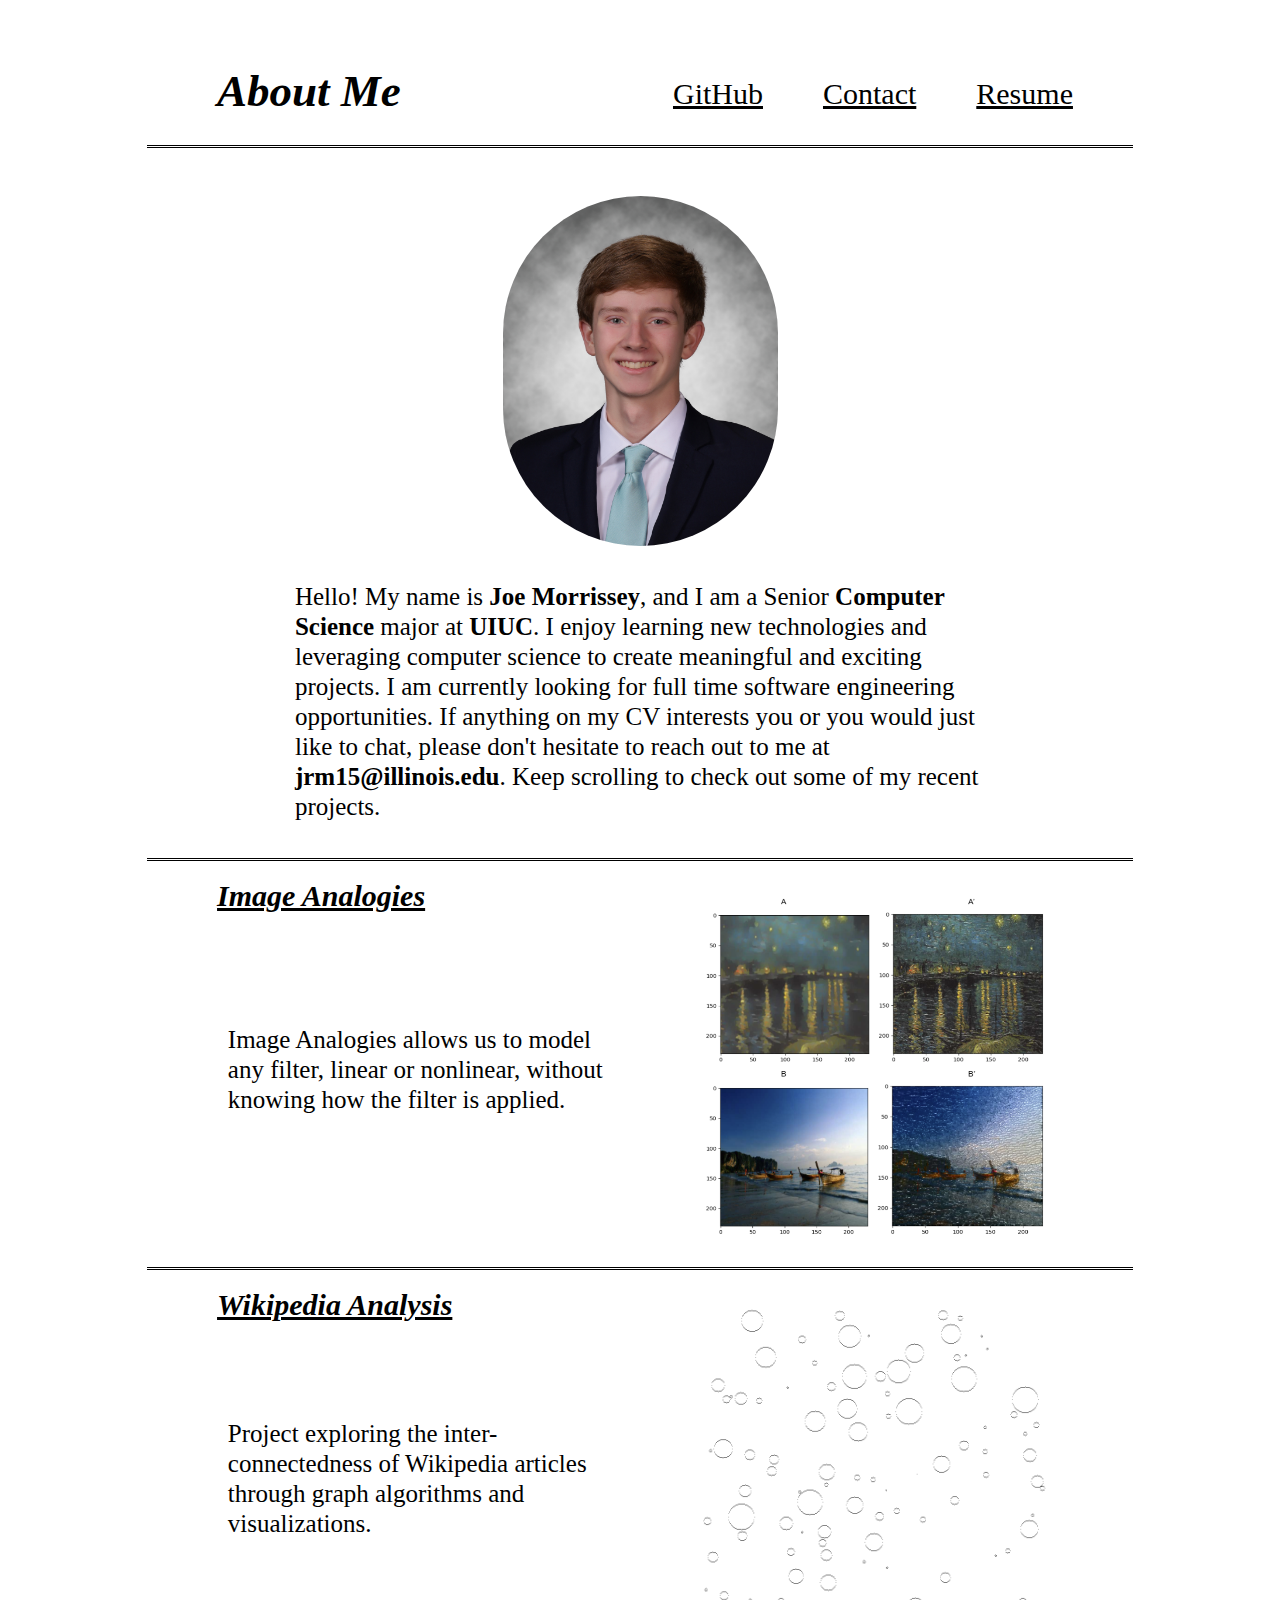
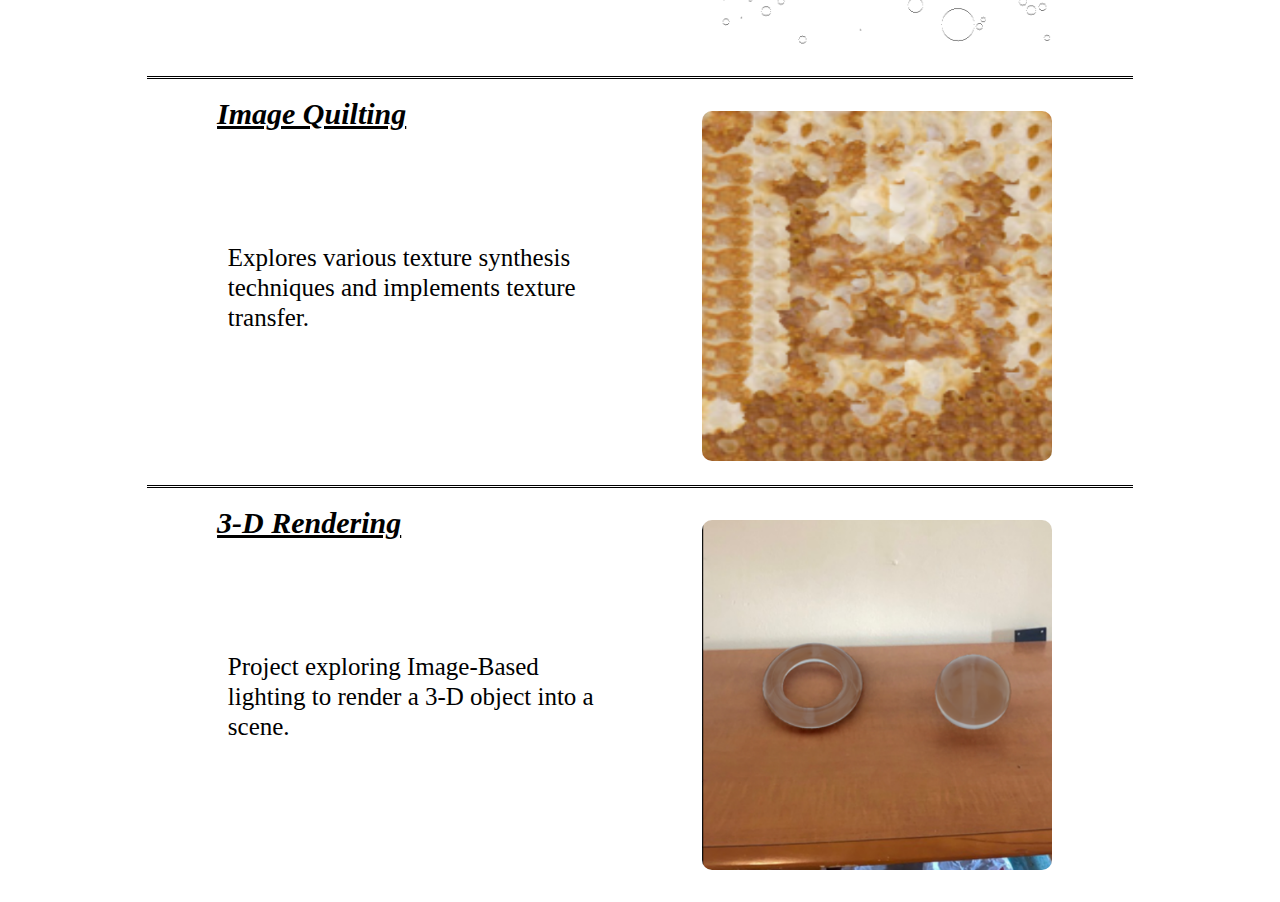
<file: index.html>
<!DOCTYPE html>

<!DOCTYPE html>
    <html lang="en">
    <head>
        <link rel="stylesheet" href="css/styles.css">

        <link rel="icon" href="pictures/code-icon.png">
        <title> Joe Morrissey </title>
        <meta name="viewport" content="width=device-width,initial-scale=1.0">

    </head>

    <body>
        <div class = "container">
            <div class = "about"> 
                <p>
                    About Me 
                </p>
                <a href = "CS Resume.pdf" id = "resume"> Resume </a>
                <a href = mailto:"jrm15@illinois.edu" id = "email"> Contact </a>
                <a href = "https://github.com/jmorrissey23" id = "github"> GitHub </a>
            </div>
        
            <br>
            
            <div class = "pic">
                <img src="pictures/2023 Composite.jpg" width="275" height="350" id = "composite">
            </div>

            <br> 
            <br>

            <div class = "middle">
                <p id = "bio">
                    Hello! My name is <b>Joe Morrissey</b>, and I am a Senior <b>Computer Science</b> major at <b>UIUC</b>.
                    I enjoy learning new technologies and leveraging computer science to create meaningful and exciting projects. I am currently 
                    looking for full time software engineering opportunities. If anything on my CV interests you or you would just like to chat, please don't 
                    hesitate to reach out to me at <b>jrm15@illinois.edu</b>. Keep scrolling to check out some of my recent projects. 
                </p>
                <br>
                <br>
            </div>

            <!-- In the future, add an experience section! -->
            <!-- Add zoom in feature or link feature to images -->
            
            <br>
            <div class = "header">
                <a href = "image-analogies.html"> Image Analogies </a>
            </div>

            <div class = "project1">
                <p id = "description">
                    Image Analogies allows us to model any filter, linear or nonlinear, without knowing how the filter is applied.
                </p>
                <div class = "Image-Analogies">
                    <!-- <img src = "pictures/Image Analogies Result 1.png" width = "350" height = "400"> -->
                    <img src = "pictures/Image Analogies Boats.png" width = "350" height = "350" id = "ex">
                    <br>
                </div>
            </div>

            <br>

            <div class = "header">
                <a href = "wikipedia.html"> Wikipedia Analysis </a>
            </div>
            <div class = "project2">
                <p id = "description">
                    Project exploring the inter-connectedness of Wikipedia articles through graph algorithms and visualizations.
                </p>
                <div class = "Wikipedia">
                    <img src = "pictures/BFS Zulu Website.gif" width = "350" height = "350" id = "ex">
                    <br>
                </div>
            </div>

            <br>

            <div class = "header">
                <a href = "texture-synthesis.html"> Image Quilting </a>
            </div>

            <div class = "project3">
                <p id = "description">
                    Explores various texture synthesis techniques and implements texture transfer.
                    <!-- Texture transfer and synthesis as described in this <a href = "https://www2.eecs.berkeley.edu/Research/Projects/CS/vision/papers/efros-siggraph01.pdf" >SIGGRAPH 2001 paper</a> 
                    by Efros and Freeman. -->
                </p>
                <div class = "Texture-synthesis">
                    <img src = "pictures/Texture Synthesis.png" width = "350" height = "350" id = "exb">
                    <br>
                </div>
            </div>

            <br>

            <div class = "header">
                <a href = "lighting.html"> 3-D Rendering </a>
            </div>
            <div class = "project4">
                <p id = "description">
                    Project exploring Image-Based lighting to render a 3-D object into a scene.
                </p>
                <div class = "lighting">
                    <!-- <img src = "pictures/Environment Map.png" width = "350" height = "350"> -->
                    <img src = "pictures/rendered-objects.png" width = "350" height = "350" id = "exb">
                    <br>   
                </div>
            </div>

            <!-- <br>
            <div class = "header">
                <a href = "hybrid.html"> Hybrid Images </a>
            </div>
            <div class = "project5">
                <p id = "description-last"> -->
                    <!-- Implemented this <a href = "http://olivalab.mit.edu/publications/OlivaTorralb_Hybrid_Siggraph06.pdf">SIGGRAPH 2006 paper</a> and various image enhancement techniques. -->
                    <!-- Hybrid images are static images that change in interpretation as a function of the viewing distance.
                </p>
                <div class = "Hybrid">
                    <img src = "/pictures/Hybrid Image.png" width = "350" height = "350" id = "ex-last">
                    <br>
                </div>
            </div> -->

            <!-- <div class = "Maze">
                    <img src = "pictures/Texture Synthesis.png" width = "350" height = "350">
                    <br>
                    <a href = "texture-synthesis.html"> Gradient-Domain Fusion </a>
                </div> -->

            <!-- <div class = "footer">
                For code and more projects, visit my gihub at <a href = "https://github.com/jmorrissey23"> https://github.com/jmorrissey23. </a>
                <br>
                Inspiration taken from <a href= "http://jmecom.github.io/"> http://jmecom.github.io/ </a> for the creation of the website.
            </div> -->
        </div>
    </body>
</html>
</file>
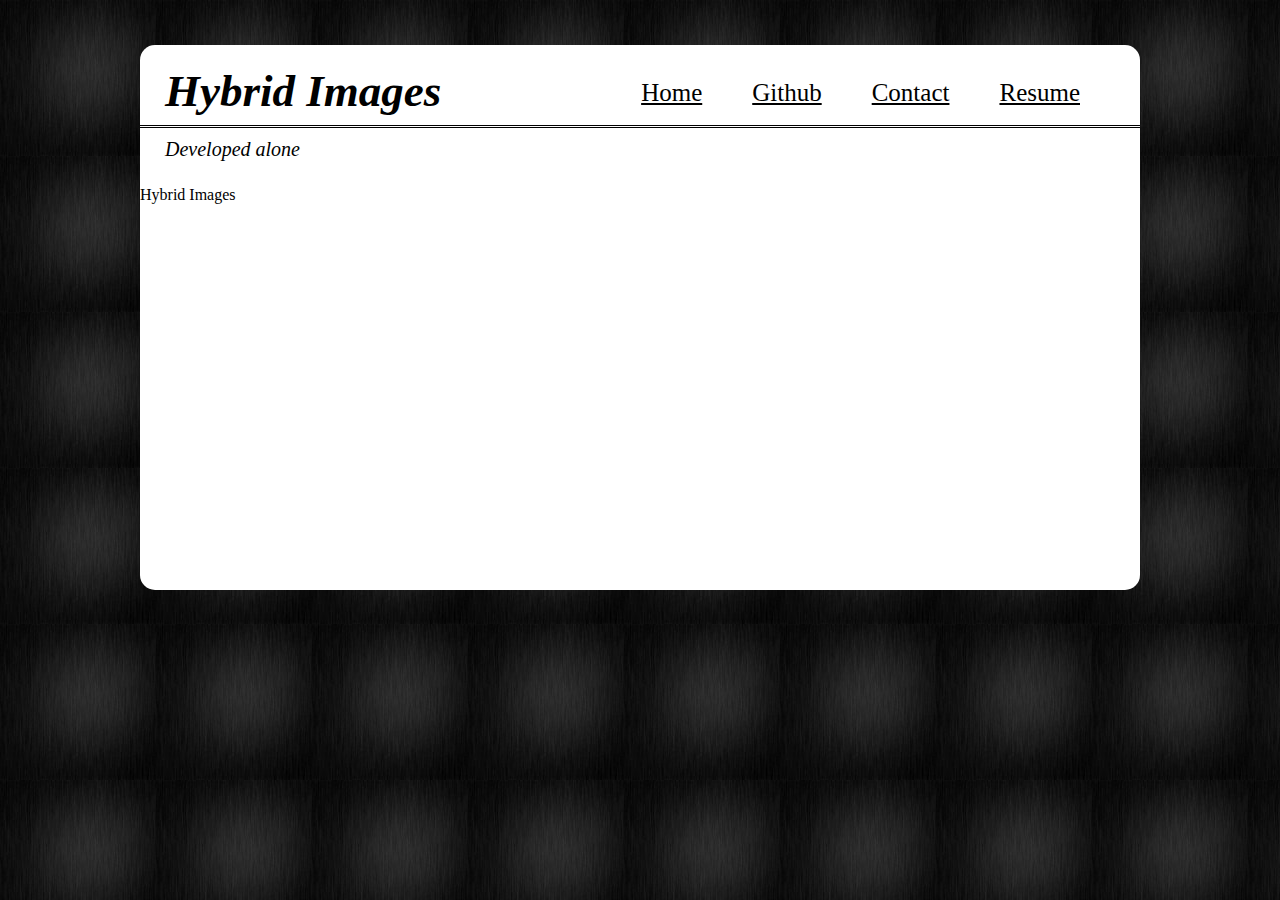
<file: hybrid.html>
<!DOCTYPE html>

<!DOCTYPE html>
    <html lang="en">
    <head>
        <link rel="stylesheet" href="/css/hybrid-image.css">
        <link rel="icon" href="pictures/camera.png">
        <title> Image Analogies </title>
    </head>

    <body>
        <div class = "container">
            <div class = "navbar"> 
                <p>
                    Hybrid Images
                </p>

                <a href = "CS Resume.pdf" id = "resume"> Resume </a>
                <a href = mailto:"jrm15@illinois.edu" id = "email"> Contact </a>
                <a href = "https://github.com/jmorrissey23" id = "github"> Github </a>
                <a href = "index.html" id = "home"> Home </a>
            </div>

            <div class = "credits">
                Developed alone
            </div>

            <div class = "intro">
                <p id = "int">
                    Hybrid Images
                    
                </p>
            </div>
        </div>
    </body>
</html>
</file>
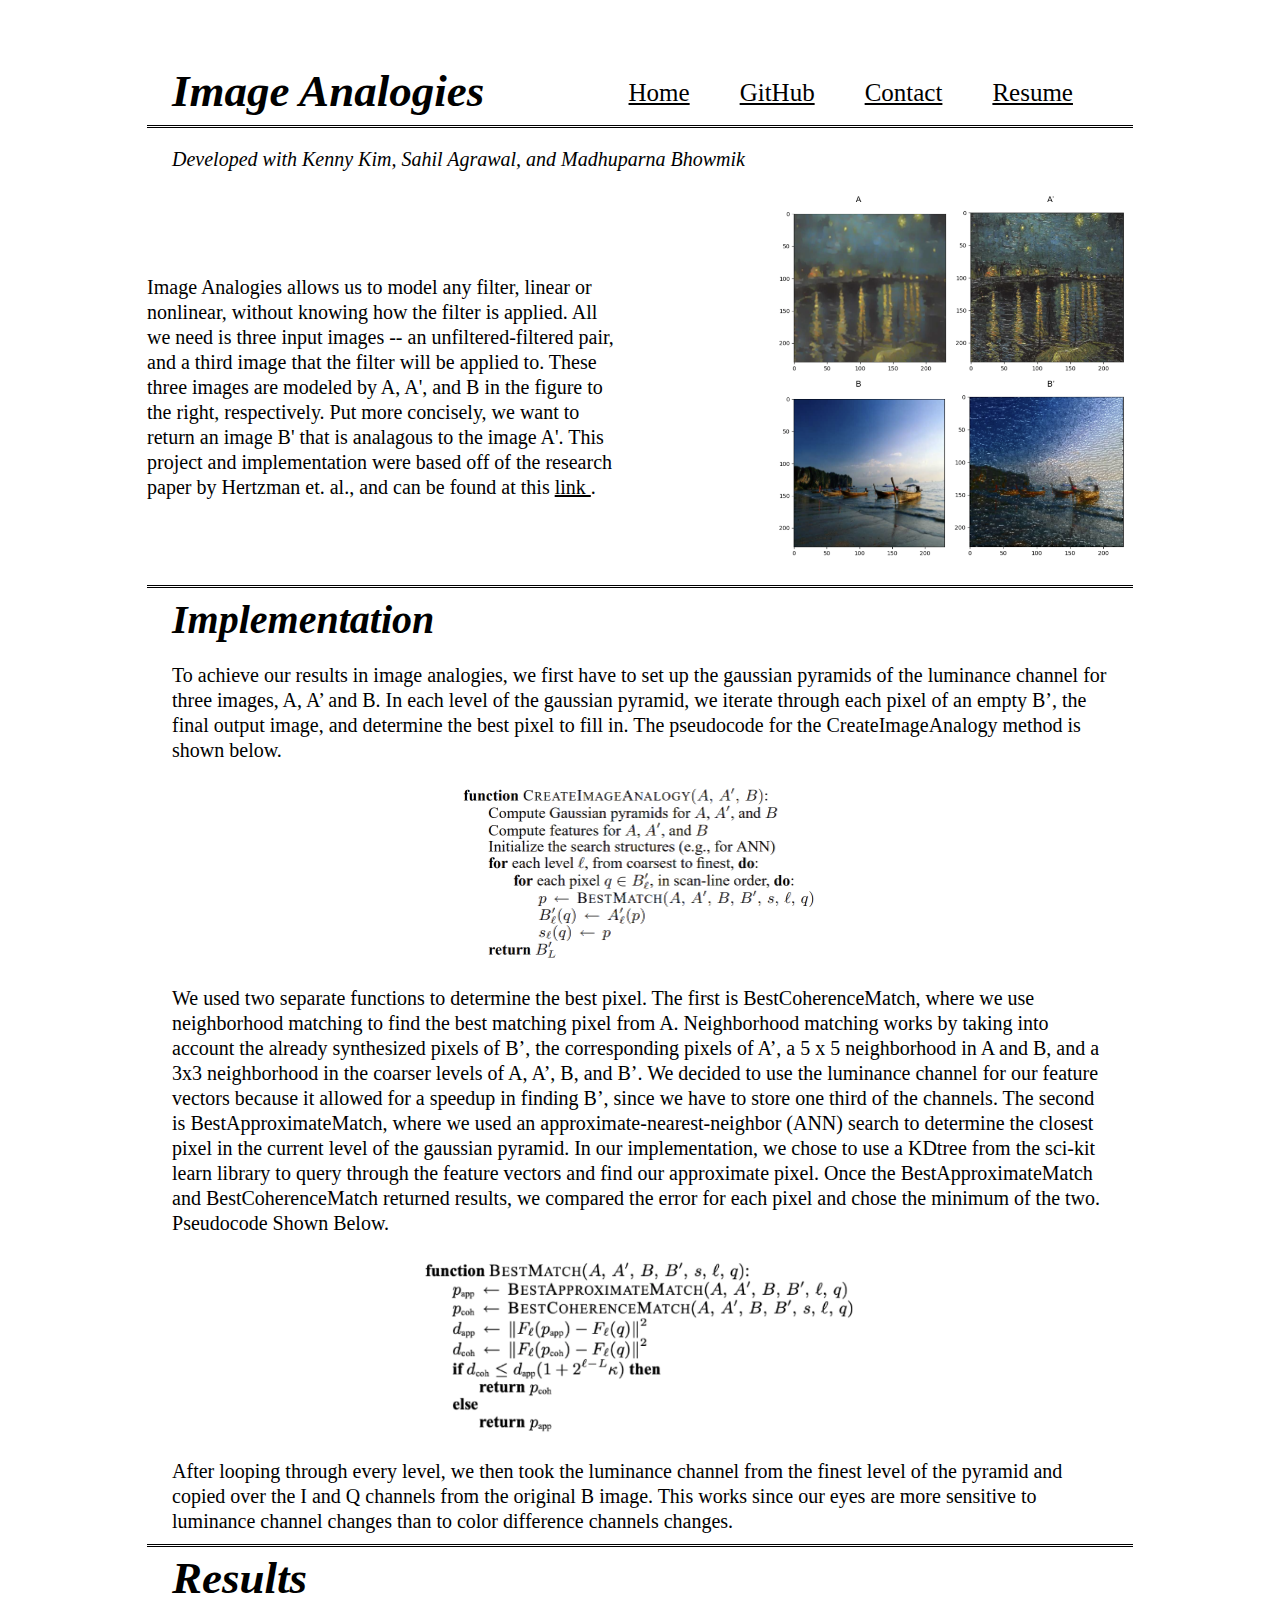
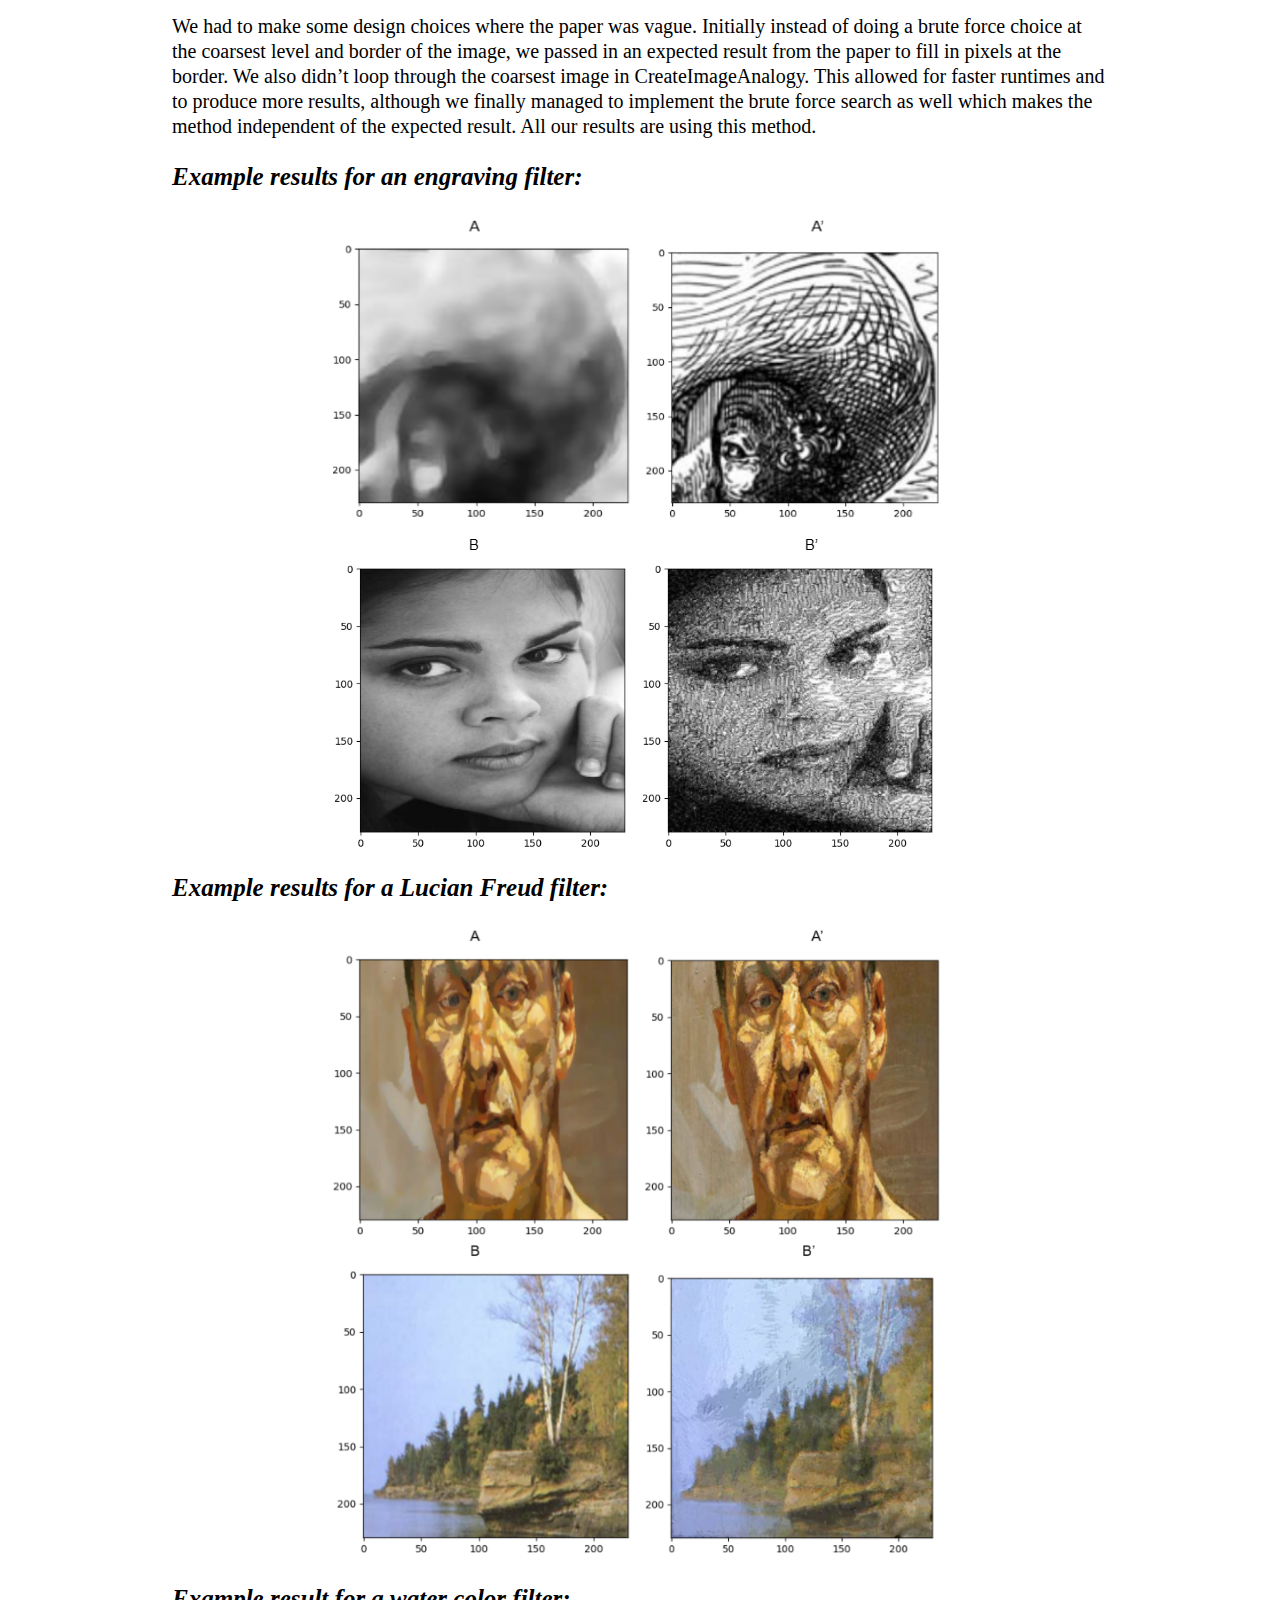
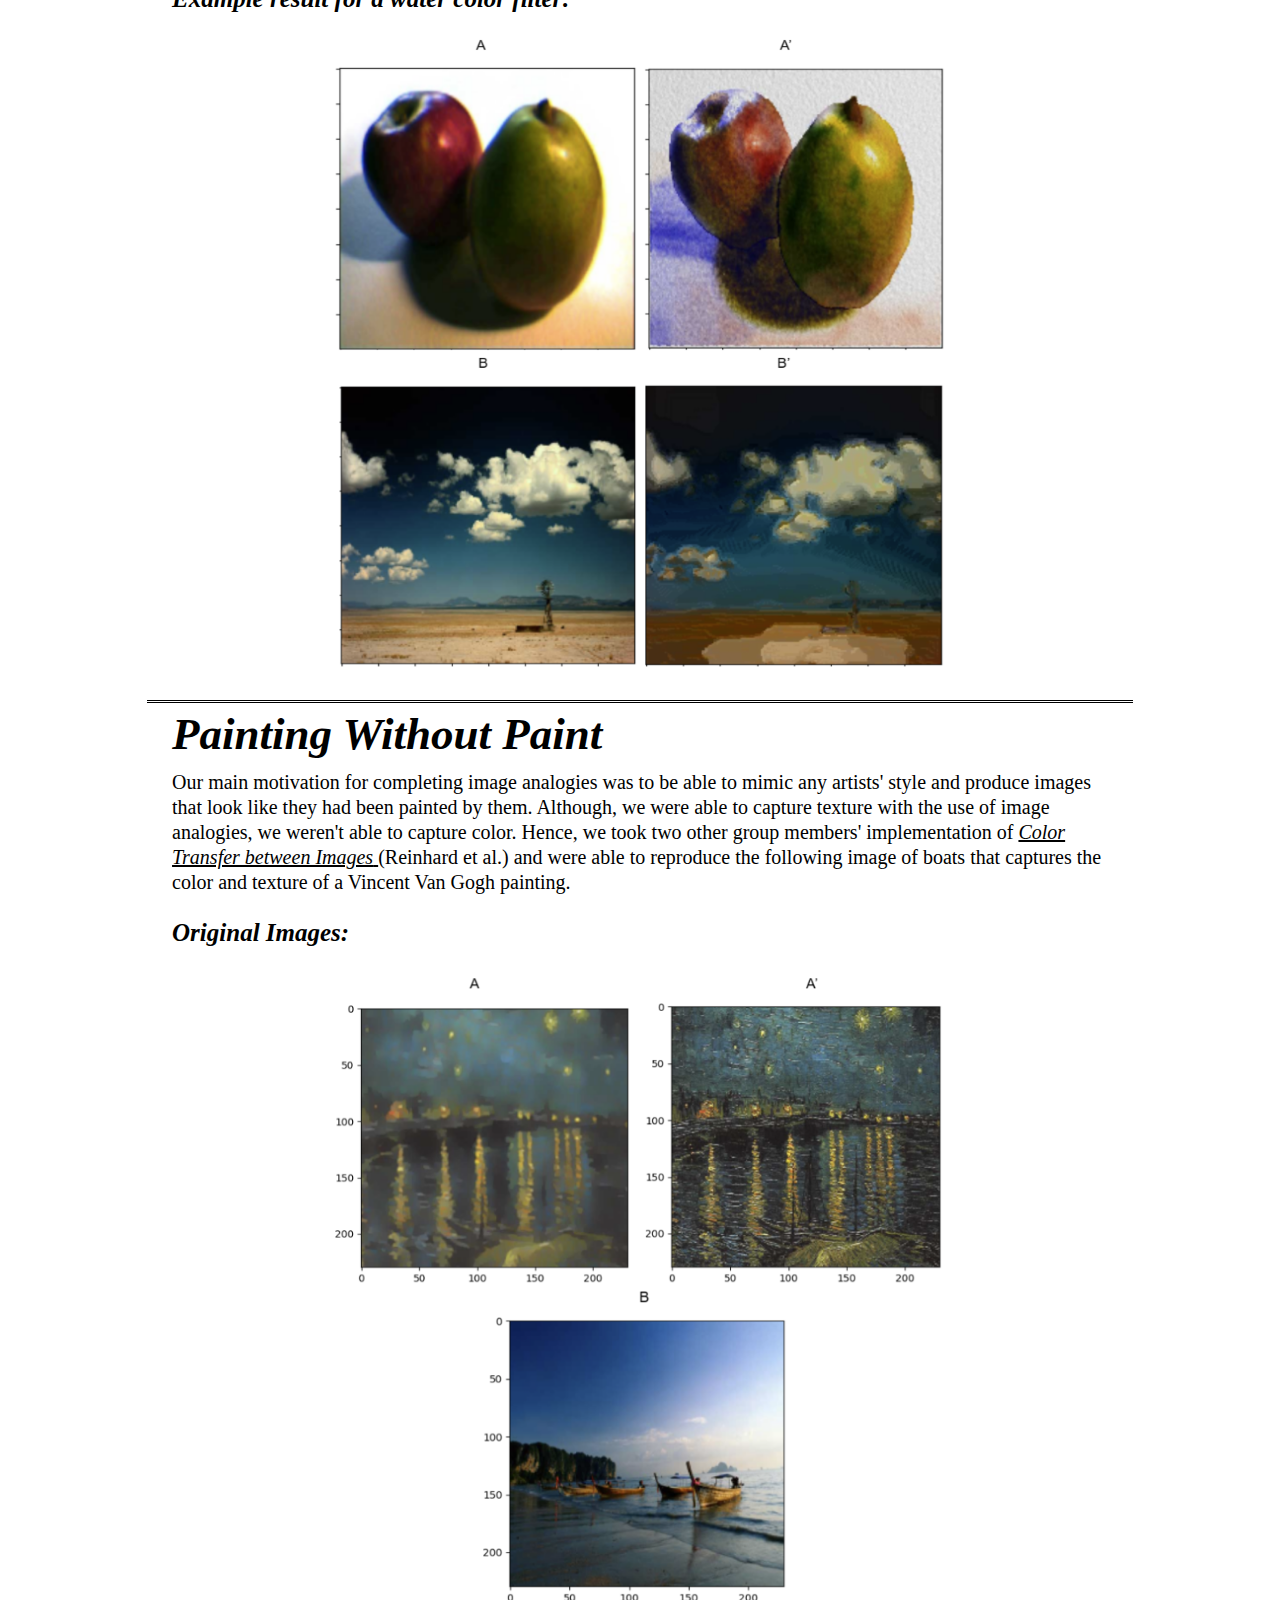
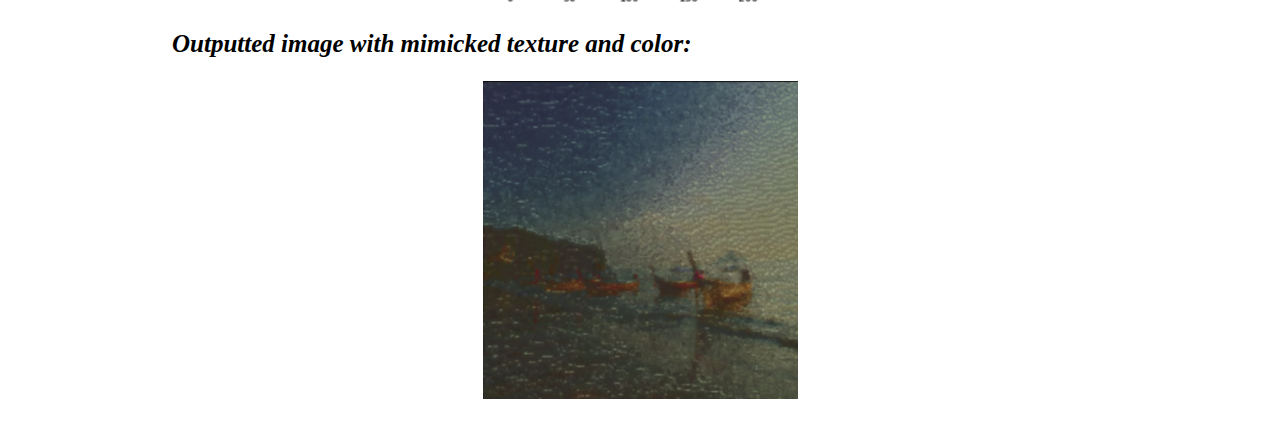
<file: image-analogies.html>
<!DOCTYPE html>

<!DOCTYPE html>
    <html lang="en">
    <head>
        <link rel="stylesheet" href="css/image-analogies.css">
        <link rel="icon" href="pictures/camera.png">
        <title> Image Analogies </title>
        <meta name="viewport" content="width=device-width,initial-scale=1.0">
    </head>

    <body>
        <div class = "container">
            <div class = "navbar"> 
                <p>
                    Image Analogies
                </p>

                <a href = "CS Resume.pdf" id = "resume"> Resume </a>
                <a href = mailto:"jrm15@illinois.edu" id = "email"> Contact </a>
                <a href = "https://github.com/jmorrissey23" id = "github"> GitHub </a>
                <a href = "index.html" id = "home"> Home </a>
            </div>

            <div class = "credits">
                Developed with Kenny Kim, Sahil Agrawal, and Madhuparna Bhowmik
            </div>

            <div class = "intro">
                <p id = "int">
                    Image Analogies allows us to model any filter, linear or nonlinear, without knowing how the 
                    filter is applied. All we need is three input images -- an unfiltered-filtered pair, and a third image
                    that the filter will be applied to. These three images are modeled by A, A', and B in the figure to the right, respectively.
                    Put more concisely, we want to return an image B' that is analagous to the image A'. This project and implementation were based off 
                    of the research paper by Hertzman et. al., and can be found at this <a href = "https://mrl.cs.nyu.edu/publications/image-analogies/analogies-fullres.pdf"> 
                    link </a>.
                </p>

                <img src = "pictures/Image Analogies Boats.png" width = "375" height = "375" id = "boats">

            </div>

            <br>
            
            <div class = "project-intro">
                Implementation
            </div>

            <div class = "implementation">
                <p id = "first">
                    To achieve our results in image analogies, we first have to set up the gaussian pyramids of the 
                    luminance channel for three images, A, A’ and B. In each level of the gaussian pyramid, we iterate through each pixel of an empty B’,
                    the final output image, and determine the best pixel to fill in. The pseudocode for the CreateImageAnalogy 
                    method is shown below.
                </p>

                <!-- 745 x 366 -->
                <img src = "pictures/IA pseudocode.png" width = "372" height = "183" id = "ia">

                <p id = "second"> 
                    We used two separate functions to determine the best pixel. The first is BestCoherenceMatch, 
                    where we use neighborhood matching to find the best matching pixel from A. Neighborhood matching 
                    works by taking into account the already synthesized pixels of B’, the corresponding pixels of A’, 
                    a 5 x 5 neighborhood in A and B, and a 3x3 neighborhood in the coarser levels of A, A’, B, and B’. 
                    We decided to use the luminance channel for our feature vectors because it allowed for a speedup in 
                    finding B’, since we have to store one third of the channels. The second is BestApproximateMatch, 
                    where we used an approximate-nearest-neighbor (ANN) search to determine the closest pixel in the current level of the gaussian pyramid. 
                    In our implementation, we chose to use a KDtree from the sci-kit learn library to query through the feature vectors and find our approximate pixel. 
                    Once the BestApproximateMatch and BestCoherenceMatch returned results, we compared the error for each pixel and chose the minimum of the two. 
                    Pseudocode Shown Below. 
                </p>

                <!-- 585 x 240 -->
                <img src = "pictures/pseudocode.png" width = "446" height = "183" id = "bm"> 

                <p id = "third">
                    After looping through every level, we then took the luminance channel from the finest level of 
                    the pyramid and copied over the I and Q channels from the original B image. This works since our
                    eyes are more sensitive to luminance channel changes than to color difference channels changes.
                </p>
            </div>

            <div class = "outro">
                Results
            </div>

            <div class = "results">
                <p id = "fourth">
                    We had to make some design choices where the paper was vague. Initially instead of doing a brute
                    force choice at the coarsest level and border of the image, we passed in an expected result from
                    the paper to fill in pixels at the border. We also didn’t loop through the coarsest image in 
                    CreateImageAnalogy. This allowed for faster runtimes and to produce more results, although we 
                    finally managed to implement the brute force search as well which makes the method independent 
                    of the expected result. All our results are using this method.

                    <br> 

                </p>

                <p id = "fifth">
                    Example results for an engraving filter:
                </p>

                <!-- 608 x 331 -->
                <img src = "pictures/engaving A.png" width = "619" height = "318" id = "r">

                <!-- <br> -->

                <!-- 611 x 322 -->
                <!-- <img src = "/pictures/engraving B1.png" id = "r"> -->

                <!-- 619 x 318 -->
            
                <img src = "pictures/engraving B2.png" width = "619" height = "318" id = "r">

                <p id = "fifth">
                    Example results for a Lucian Freud filter:
                </p>

                <img src = "pictures/freud input.png" width = "619" height = "318" id = "r">
                <img src = "pictures/freud output.png" width = "619" height = "318" id = "r">

                <p id = "fifth">
                    Example result for a water color filter:
                </p>

                <img src = "pictures/watercolor input.png" width = "619" height = "318" id = "r">
                <img src = "pictures/watercolor output.png" width = "619" height = "318" id = "r">

                <br>
            </div>

            <div class = "transfer">
                Painting Without Paint
            </div>

            <div class = "explanation">
                <p id = "fourth">
                    Our main motivation for completing image analogies was to be able to mimic any artists' style and produce
                    images that look like they had been painted by them. Although, we were able to capture texture with the 
                    use of image analogies, we weren't able to capture color. Hence, we took two other group members' implementation 
                    of <a href = "https://ieeexplore.ieee.org/abstract/document/946629" > <i> Color Transfer between Images</i> </a> (Reinhard et al.) and were able to reproduce the following image of 
                    boats that captures the color and texture of a Vincent Van Gogh painting.
                </p>

                <p id = "fifth">
                    Original Images:
                </p>

                <img src = "pictures/davinci input.png" width = "619" height = "318" id = "r">

                <img src = "pictures/boat solo.png" width = "315" height = "318"> 

                <p id = "fifth">
                    Outputted image with mimicked texture and color:
                </p>

                <img src = "pictures/ult output.png" width = "315" height = "318">

                <br>
            </div>
        </div>
    </body>
</html>
</file>
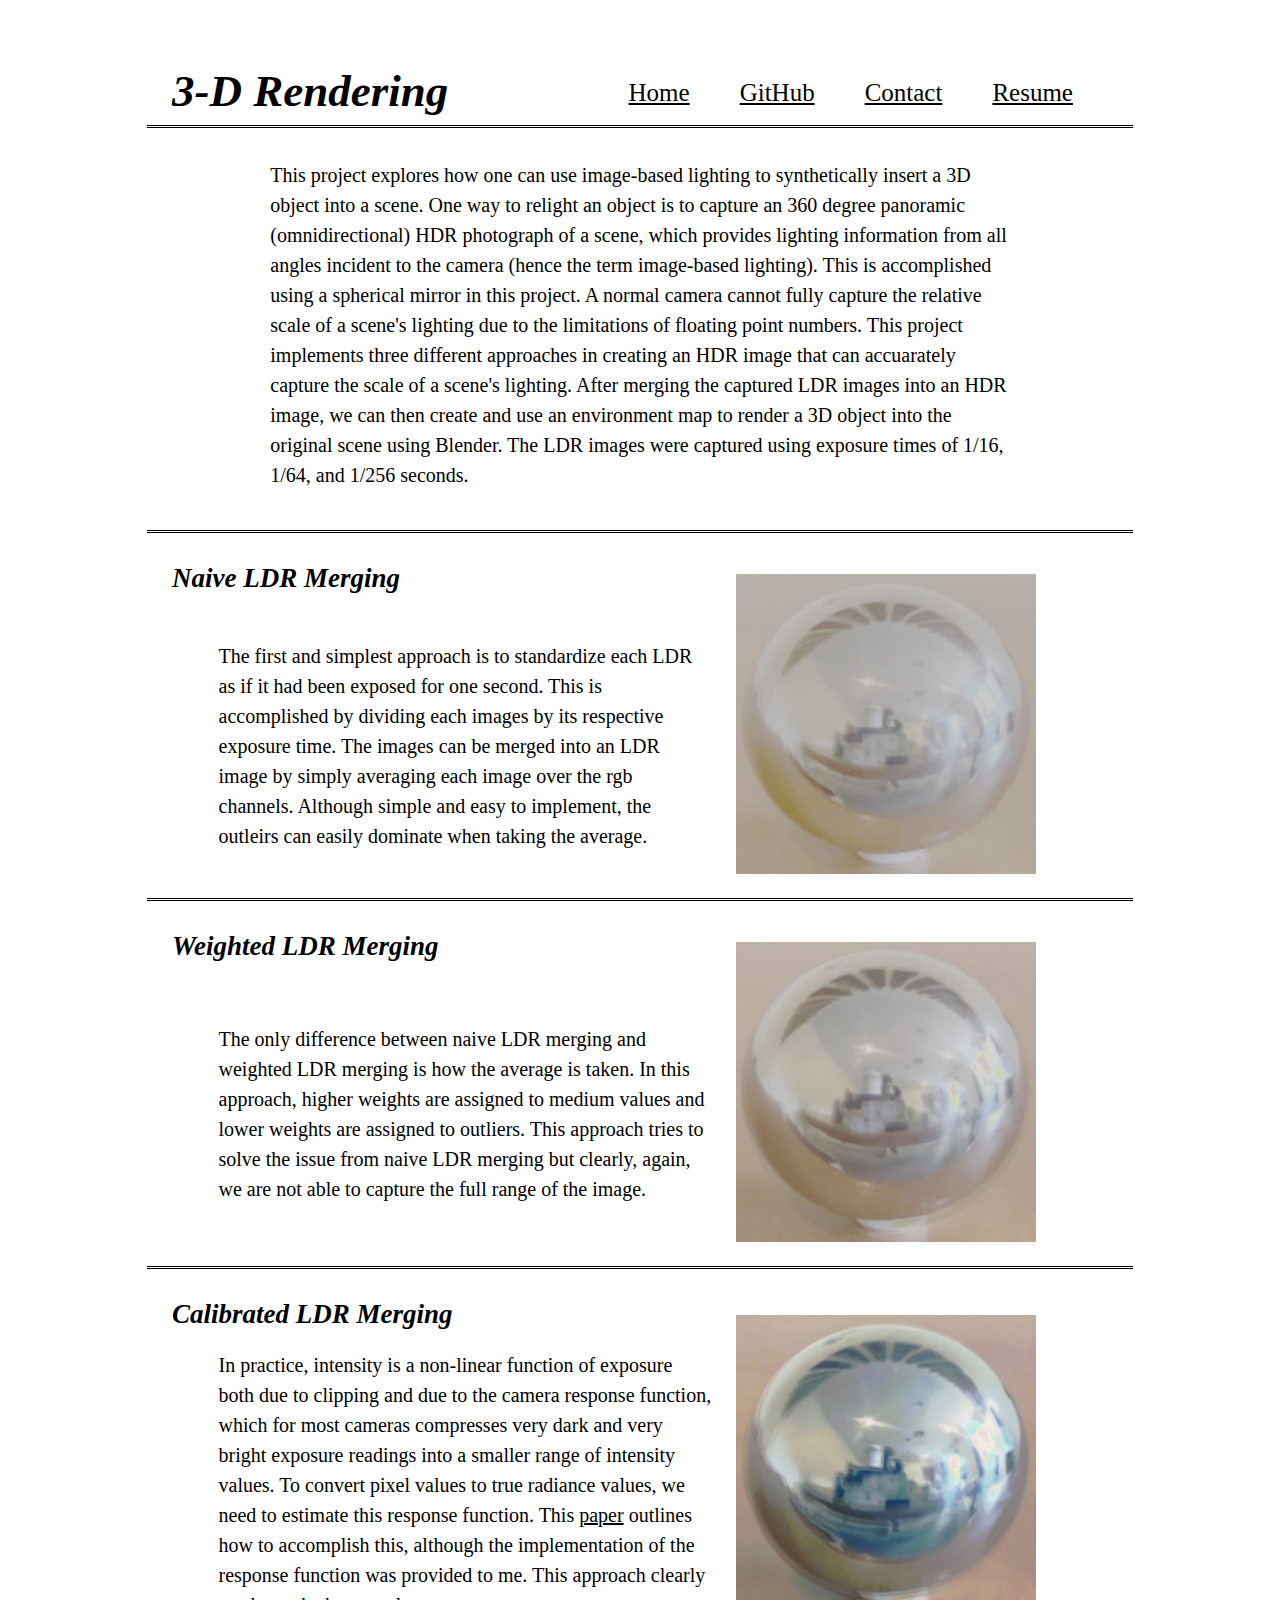
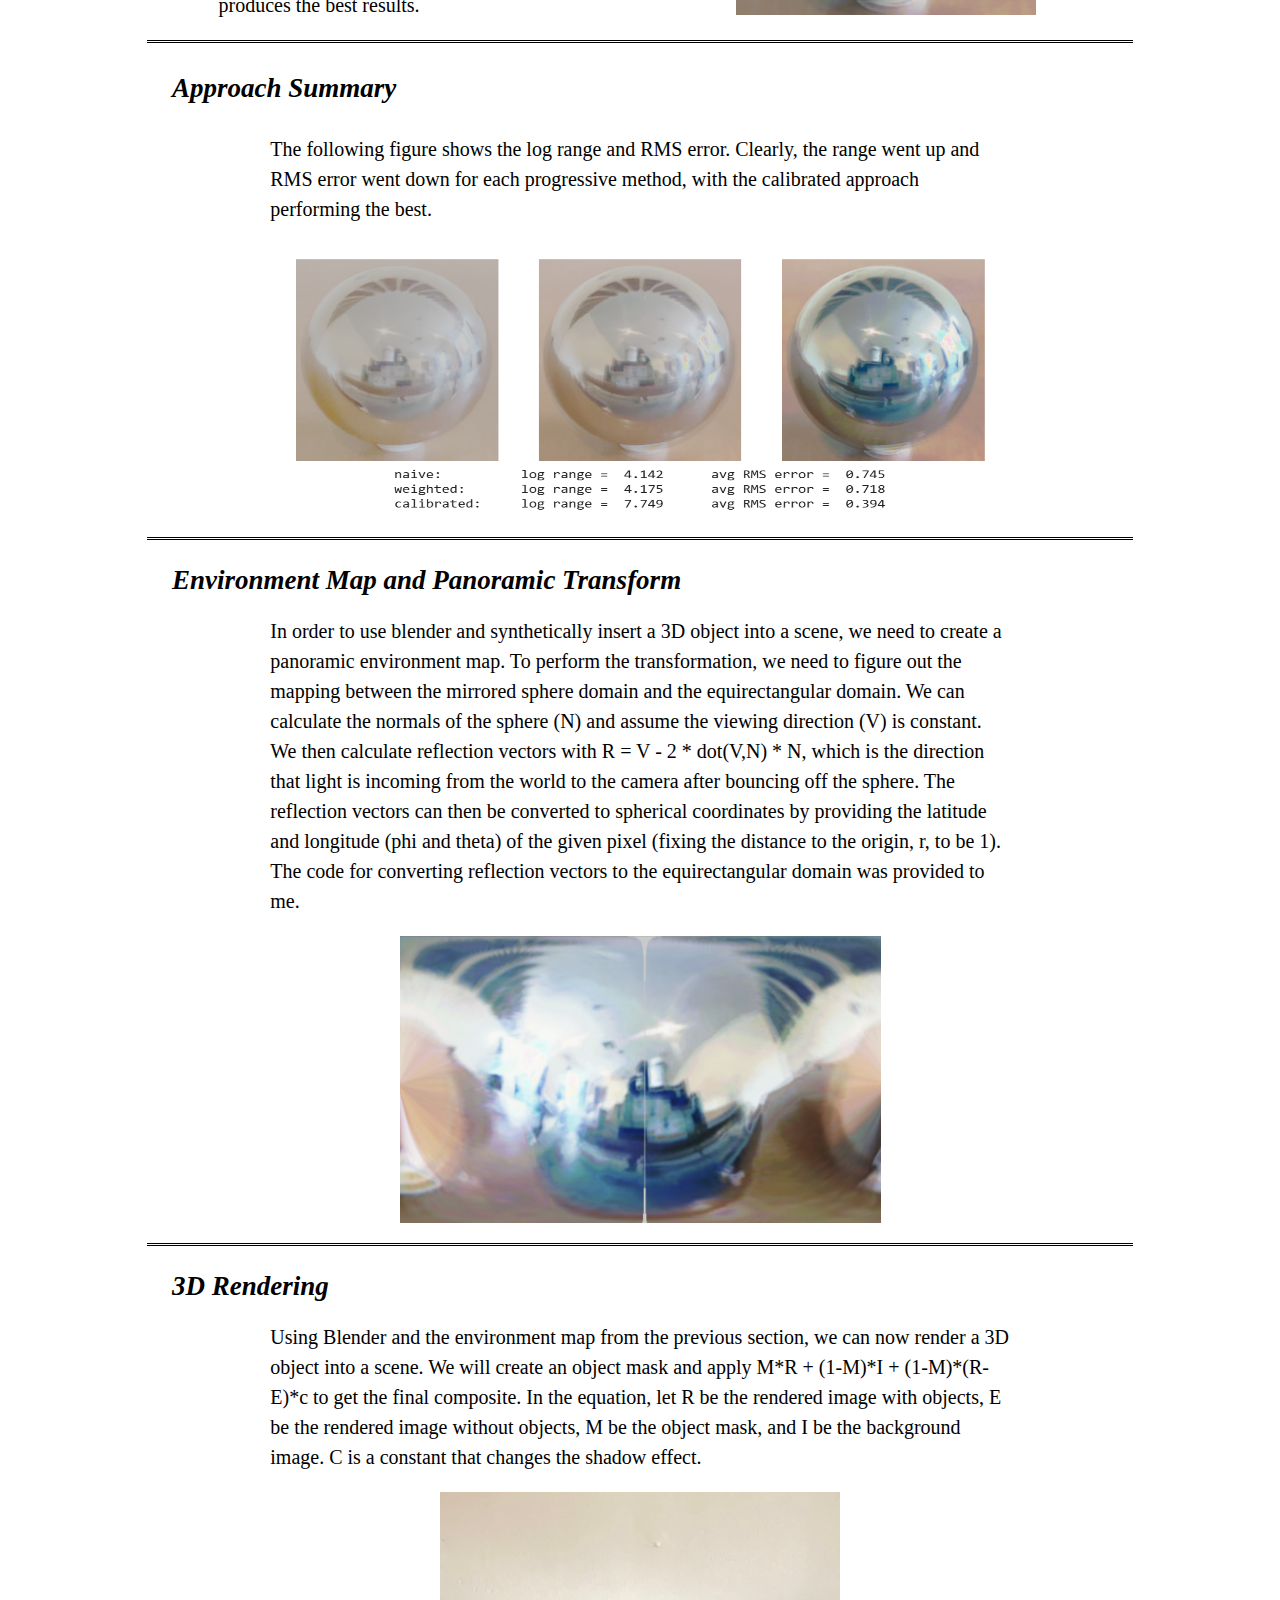
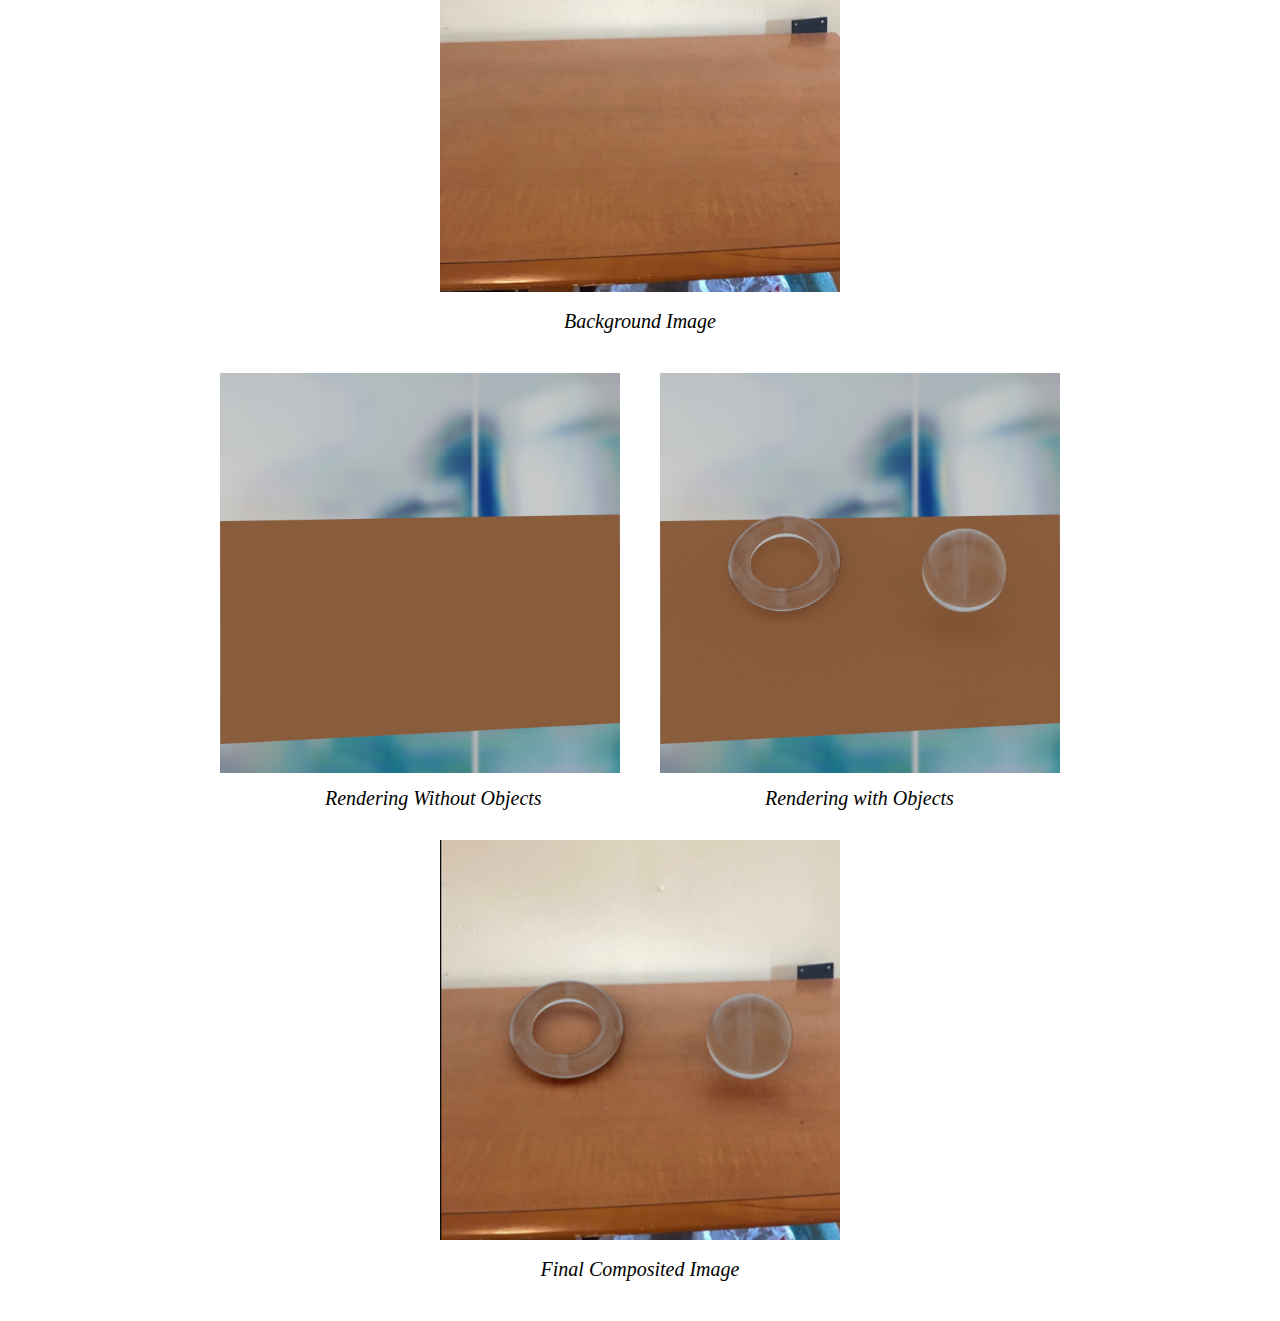
<file: lighting.html>
<!DOCTYPE html>

<!DOCTYPE html>
    <html lang="en">
    <head>
        <link rel="stylesheet" href="css/lighting.css">
        <link rel="icon" href="pictures/lightbulb-icon.png">
        <title> 3-D Rendering </title>
        <meta name="viewport" content="width=device-width,initial-scale=1.0">
    </head>

    <body>
        <div class = "container">
            <div class = "navbar"> 
                <p>
                    3-D Rendering 
                </p>

                <a href = "CS Resume.pdf" id = "resume"> Resume </a>
                <a href = mailto:"jrm15@illinois.edu" id = "email"> Contact </a>
                <a href = "https://github.com/jmorrissey23" id = "github"> GitHub </a>
                <a href = "index.html" id = "home"> Home </a>
            </div>

            <!-- <div class = "credits">
                Developed alone
            </div> -->

            <div class = "intro">
                <p id = "int">
                    This project explores how one can use image-based lighting to synthetically insert
                    a 3D object into a scene. One way to relight an object is to capture an 360 degree panoramic 
                    (omnidirectional) HDR photograph of a scene, which provides lighting information from all angles
                    incident to the camera (hence the term image-based lighting). This is accomplished using a spherical mirror in this project. A normal 
                    camera cannot fully capture the relative scale of a scene's lighting due to the limitations of floating point numbers. This project implements
                    three different approaches in creating an HDR image that can accuarately capture the scale of a scene's lighting. After merging the captured LDR images into
                    an HDR image, we can then create and use an environment map to render a 3D object into the original scene using Blender. 
                    The LDR images were captured using exposure times of 1/16, 1/64, and 1/256 seconds.
                </p>
            </div>

            <div class = "header" id = "nh">
                Naive LDR Merging
            </div>

            <div class = "naive">
                <p id = "description">
                    The first and simplest approach is to standardize each LDR as if it had been exposed for one second. This is accomplished by dividing each
                    images by its respective exposure time. The images can be merged into an LDR image by simply averaging each image over the rgb channels. Although simple
                    and easy to implement, the outleirs can easily dominate when taking the average.
                </p>
                <div class = "naive-img">
                    <img src = "pictures/naive ldr.png" width = "300" height= "300">
                </div>
            </div>

            <div class = "header" id = "wh">
                Weighted LDR Merging
            </div>

            <div class = "weighted">
                <p id = "description">
                    The only difference between naive LDR merging and weighted LDR merging is how the average is taken. In this approach,
                    higher weights are assigned to medium values and lower weights are assigned to outliers. This approach tries to solve the 
                    issue from naive LDR merging but clearly, again, we are not able to capture the full range of the image.
                </p>
                <div class = "weighted-img">
                    <img src = "pictures/weighted ldr.png" width = "300" height="300">
                </div>
            </div>

            <div class = "header" id = "ch">
                Calibrated LDR Merging
            </div>

            <div class = "camera">
                <p id = "description">
                    In practice, intensity is a non-linear function of exposure both due to clipping and due to the camera response function, 
                    which for most cameras compresses very dark and very bright exposure readings into a smaller range of intensity values. 
                    To convert pixel values to true radiance values, we need to estimate this response function. This <a href = "https://www.pauldebevec.com/Research/HDR/debevec-siggraph97.pdf">paper</a> outlines how
                    to accomplish this, although the implementation of the response function was provided to me. This approach clearly produces the best results.
                </p>
                <img src = "pictures/calib ldr.png" width = "300" height = "300">
            </div>

            <div class = "header" id = "ch">
                Approach Summary
            </div>

            <div class = "summary">
                <p id = "description">
                    The following figure shows the log range and RMS error. Clearly, the range went up and RMS 
                    error went down for each progressive method, with the calibrated approach performing the best.
                </p>

                <!-- 1182 x 361 -->
                <img src = "pictures/picture summary.png" id = "pic" width = "700" height = "213">

                <!-- 968 x 116 -->
                <img src = "pictures/approach summary.png" id = "text" width = "500" height = "50">
            </div>

            <div class = "header" id = "eh">
                Environment Map and Panoramic Transform
            </div>

            <div class = "environment">
                <p id = "description">
                    In order to use blender and synthetically insert a 3D object into a scene, we need to create 
                    a panoramic environment map. To perform the transformation, we need to figure out the mapping between 
                    the mirrored sphere domain and the equirectangular domain. We can calculate the normals of the sphere (N) 
                    and assume the viewing direction (V) is constant. We then calculate reflection vectors with R = V - 2 * dot(V,N) 
                    * N, which is the direction that light is incoming from the world to the camera after bouncing off the sphere. 
                    The reflection vectors can then be converted to spherical coordinates by providing the latitude and longitude 
                    (phi and theta) of the given pixel (fixing the distance to the origin, r, to be 1). The code for converting reflection 
                    vectors to the equirectangular domain was provided to me.
                </p>
                <!-- 481 x 287 -->
                <img src = "pictures/Environment Map.png">
            </div>

            <div class = "header">
                3D Rendering
            </div>

            <div class = "render">
                <p id = "description">
                    Using Blender and the environment map from the previous section, we can now render a 
                    3D object into a scene. We will create an object mask and apply M*R + (1-M)*I + (1-M)*(R-E)*c to get the final 
                    composite. In the equation, let R be the rendered image with objects, E be the rendered image without objects, 
                    M be the object mask, and I be the background image. C is a constant that changes the shadow effect.
                </p>

                <div class = "background">
                    <img src = "pictures/background_image.jpg" width = "400" height = "400">
                    <br>
                    <p>
                        Background Image
                    </p>
                </div>

                <div class = "blender">
                    <div class = "blender-empty">
                        <img src = "pictures/rendered_geomertry.png" width = "400" height = "400">
                        <p> Rendering Without Objects</p>
                    </div>

                    <div class = "blender-full">
                        <img src = "pictures/rendered_with_objects.png"  width = "400" height = "400">
                        <p> Rendering with Objects </p>
                    </div>
                </div>

                <div class = "final-img">
                    <img src = "pictures/rendered-objects.png" width = "400" height = "400">
                    <br>
                    <p>
                        Final Composited Image
                    </p>
                </div>
            </div>
        </div>
    </body>
</html>
</file>
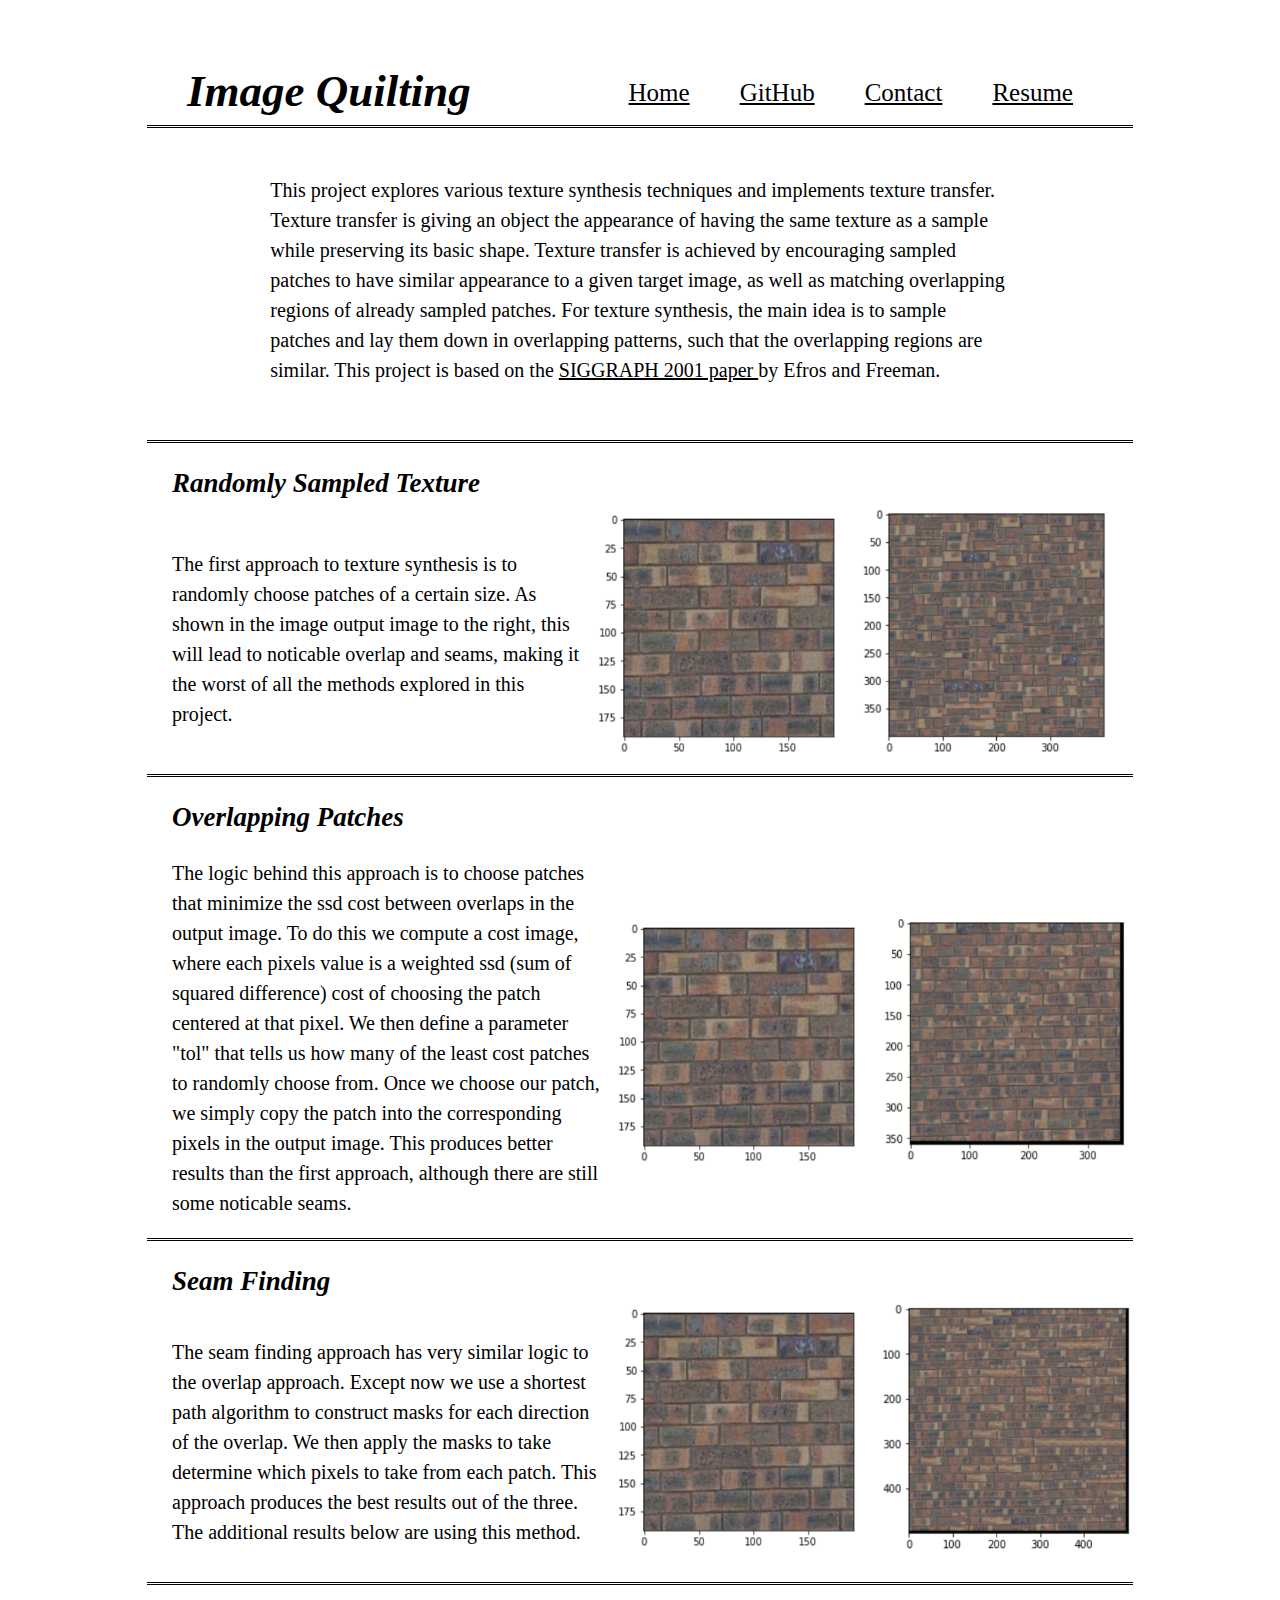
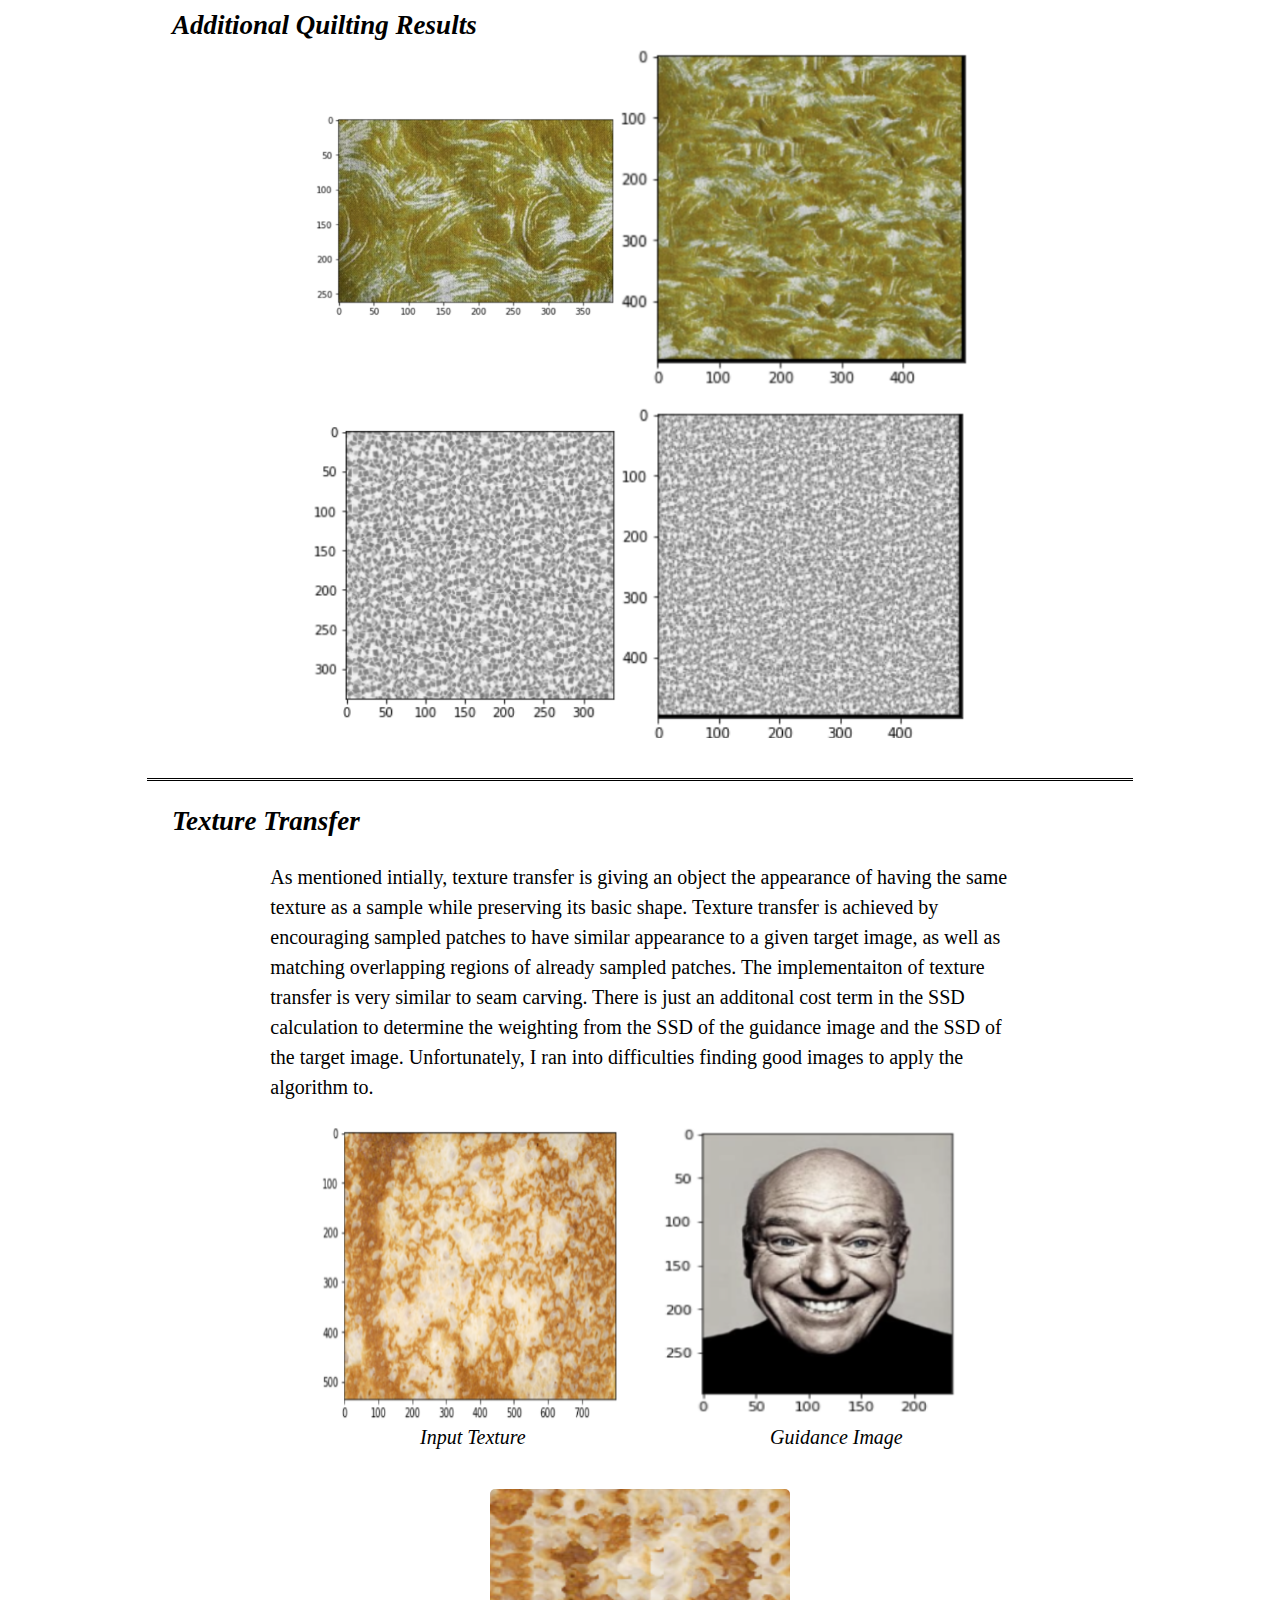
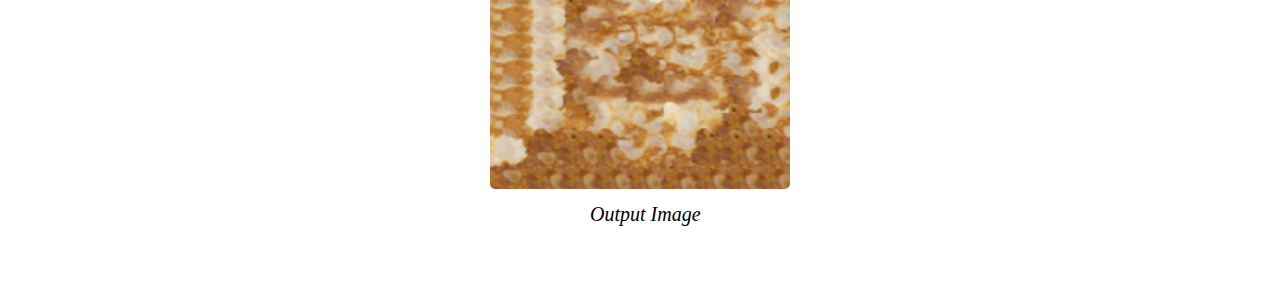
<file: texture-synthesis.html>
<!DOCTYPE html>

<!DOCTYPE html>
    <html lang="en">
    <head>
        <link rel="stylesheet" href="css/texture-synthesis.css">
        <link rel="icon" href="pictures/texture-icon.png">
        <title> Image Quilting </title>
        <meta name="viewport" content="width=device-width,initial-scale=1.0">
    </head>

    <body>
        <div class = "container">
            <div class = "navbar"> 
                <p>
                    Image Quilting
                </p>

                <a href = "CS Resume.pdf" id = "resume"> Resume </a>
                <a href = mailto:"jrm15@illinois.edu" id = "email"> Contact </a>
                <a href = "https://github.com/jmorrissey23" id = "github"> GitHub </a>
                <a href = "index.html" id = "home"> Home </a>
            </div>

            <!-- <div class = "credits">
                Developed alone
            </div> -->

            <div class = "intro">
                <p id = "int">
                    This project explores various texture synthesis techniques and implements texture transfer. 
                    Texture transfer is giving an object the appearance of having the same texture as a 
                    sample while preserving its basic shape. Texture transfer is achieved by encouraging sampled patches to have 
                    similar appearance to a given target image, as well as matching overlapping regions of already 
                    sampled patches. For texture synthesis, the main idea is to sample patches and lay them down in overlapping patterns, such 
                    that the overlapping regions are similar. This project is based on the <a href = "https://www2.eecs.berkeley.edu/Research/Projects/CS/vision/papers/efros-siggraph01.pdf">
                    SIGGRAPH 2001 paper </a> by Efros and Freeman.
                </p>
            </div>

            <div class = "header">
                Randomly Sampled Texture
            </div>

            <div class = "random">
                <p id = "description">
                    The first approach to texture synthesis is to randomly choose patches of a certain size. As shown in the image output image 
                    to the right, this will lead to noticable overlap and seams, making it the worst of all the methods explored in this project.
                </p>
                <div class = "rand-images">
                    <img src = "pictures/rand sample in.png" width = "250" height = "250" id = "rand-in">
                    <img src = "pictures/rand sample out.png" width = "250" height = "250" id = "rand-out">
                </div>
            </div>

            <div class = "header" id = "oh">
                Overlapping Patches
            </div>

            <div class = "overlap">
                <p id = "description">
                    The logic behind this approach is to choose patches that minimize the ssd cost between overlaps in the output image.
                    To do this we compute a cost image, where each pixels value is a weighted ssd (sum of squared difference) cost of choosing the patch centered at that pixel.
                    We then define a parameter "tol" that tells us how many of the least cost patches to randomly choose from. Once we choose our patch, we simply copy the patch into
                    the corresponding pixels in the output image. This produces better results than the first approach, although there are still some noticable seams.
                </p>
                <div class = "overlap-images">
                    <img src = "pictures/rand sample in.png" width = "250" height = "250" id = "rand-in">
                    <img src = "pictures/overlap out.png" width = "250" height = "250" id = "overlap-out">
                </div>
            </div>

            <div class = "header" id = "sh">
                Seam Finding
            </div>

            <div class = "seam">
                <p id = "description">
                    The seam finding approach has very similar logic to the overlap approach. Except now we use a shortest path algorithm to construct 
                    masks for each direction of the overlap. We then apply the masks to take determine which pixels to take from each patch. This approach produces the 
                    best results out of the three. The additional results below are using this method.
                </p>
                <div class = "seam-images">
                    <img src = "pictures/rand sample in.png" width = "250" height = "250" id = "rand-in">
                    <img src = "pictures/seam out.png" width = "250" height = "250" id = "seam-out">
                </div>
            </div>

            <div class = "header" id = "ah">
                Additional Quilting Results
            </div>

            <div class = "results">
                <div class = "first">
                    <!-- 451 x 302 -->
                    <img src = "pictures/gold in.png" id = "gold-in" width = "309" height = "206">
                    <!-- 386 x 378 -->
                    <img src = "pictures/gold out.png" id = "gold-out" width = "350" height = "342">
                </div>
                <br>
                <div class = "second">
                    <!-- 309 x 299 -->
                    <img src = "pictures/tile in.png" id = "tile-in">
                    <!-- 350 x 332 -->
                    <img src = "pictures/tile out.png" id = "tile-out">
                </div>
            </div>

            <div class = "header">
                Texture Transfer
            </div>

            <div class = "synthesis">
                <p id = "description">
                    As mentioned intially, texture transfer is giving an object the appearance of having the same texture as a 
                    sample while preserving its basic shape. Texture transfer is achieved by encouraging sampled patches to have 
                    similar appearance to a given target image, as well as matching overlapping regions of already 
                    sampled patches. The implementaiton of texture transfer is very similar to seam carving. There is just an additonal 
                    cost term in the SSD calculation to determine the weighting from the SSD of the guidance image and the SSD of the target image.
                    Unfortunately, I ran into difficulties finding good images to apply the algorithm to.
                </p>
            </div>
            <div class = "images">
                <div class = "input">
                    <img src = "pictures/texture.png" width = "300" height="300">
                    <p> Input Texture </p>
                </div>
                <div class = "guidance">
                    <img src = "pictures/guidance.png" width = "300" height="300">
                    <p> Guidance Image </p>
                </div>
            </div>
            <div class = "outer"> 
                <div class = "last">
                    <img src = "pictures/Texture Synthesis.png" width = "300" height = "300">
                    <p> Output Image </p>
                </div>
            </div>
            <br>
        </div>
    </body>
</html>
</file>
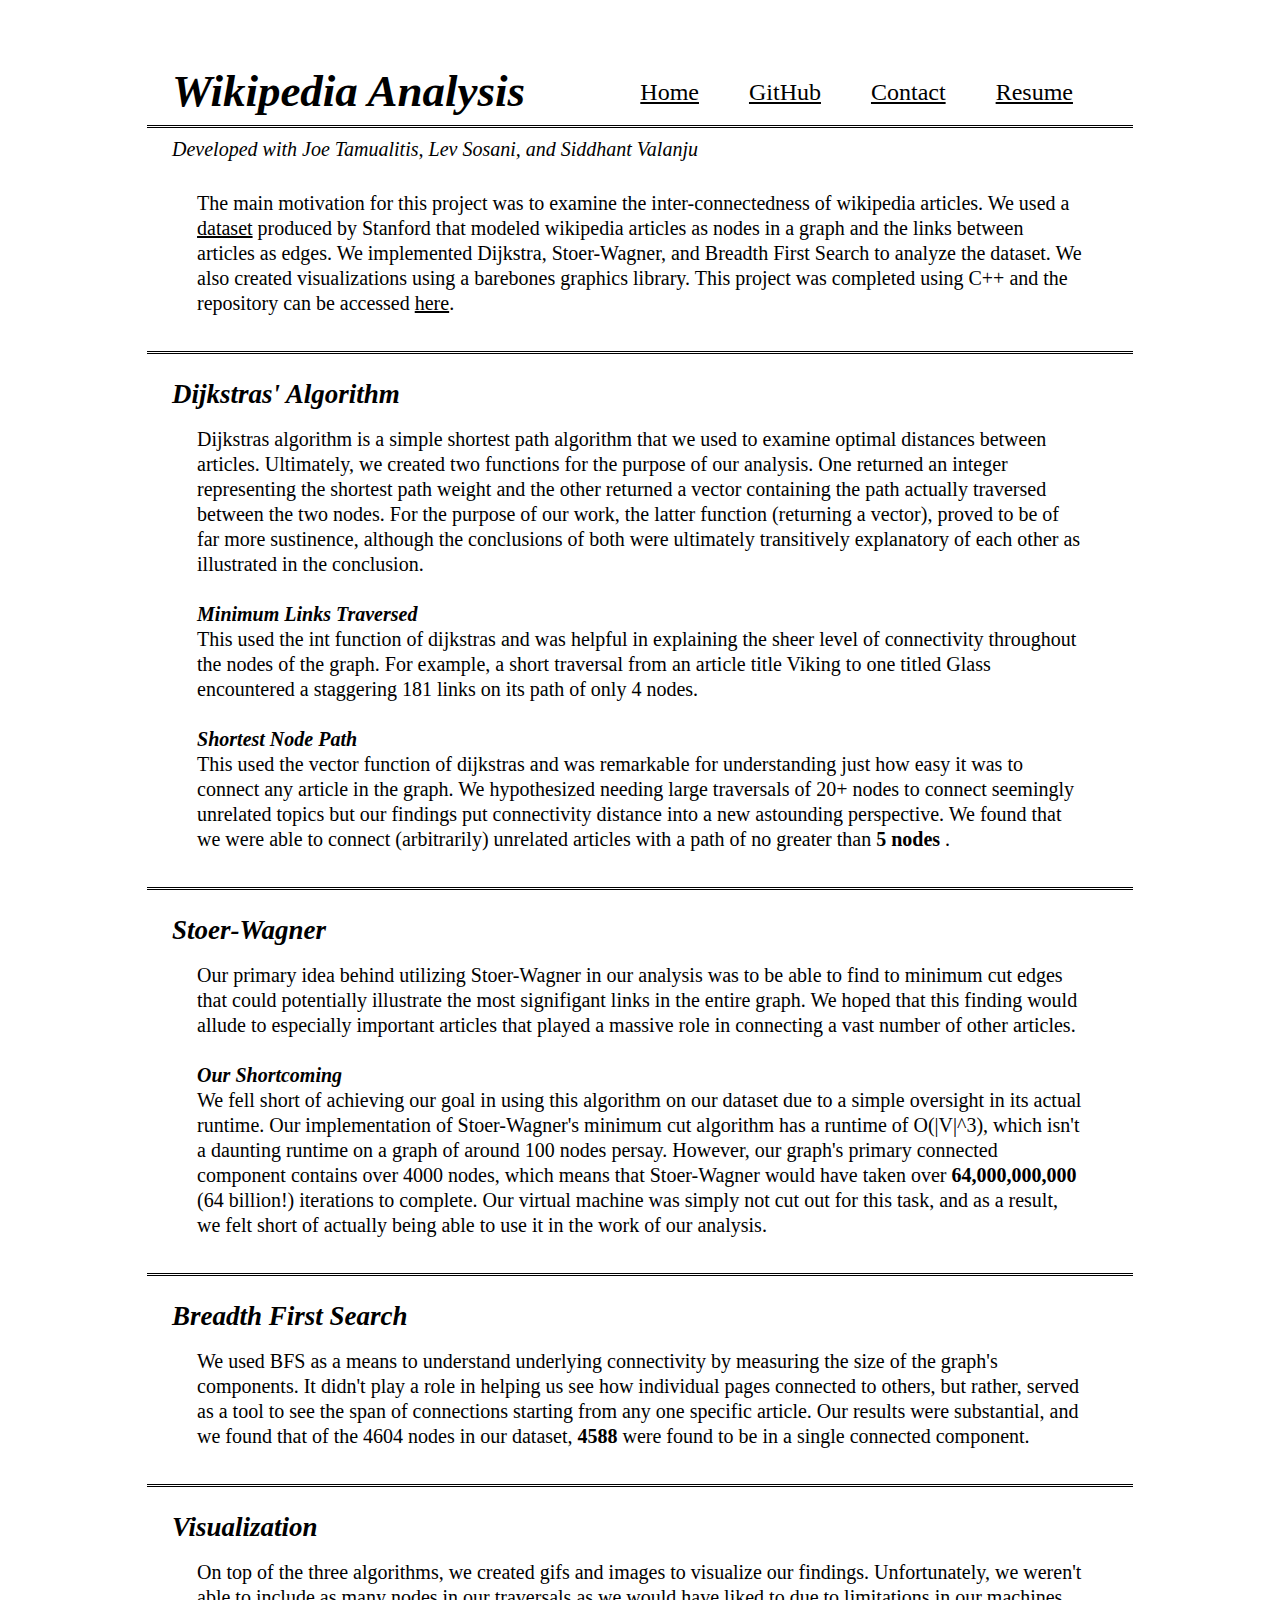
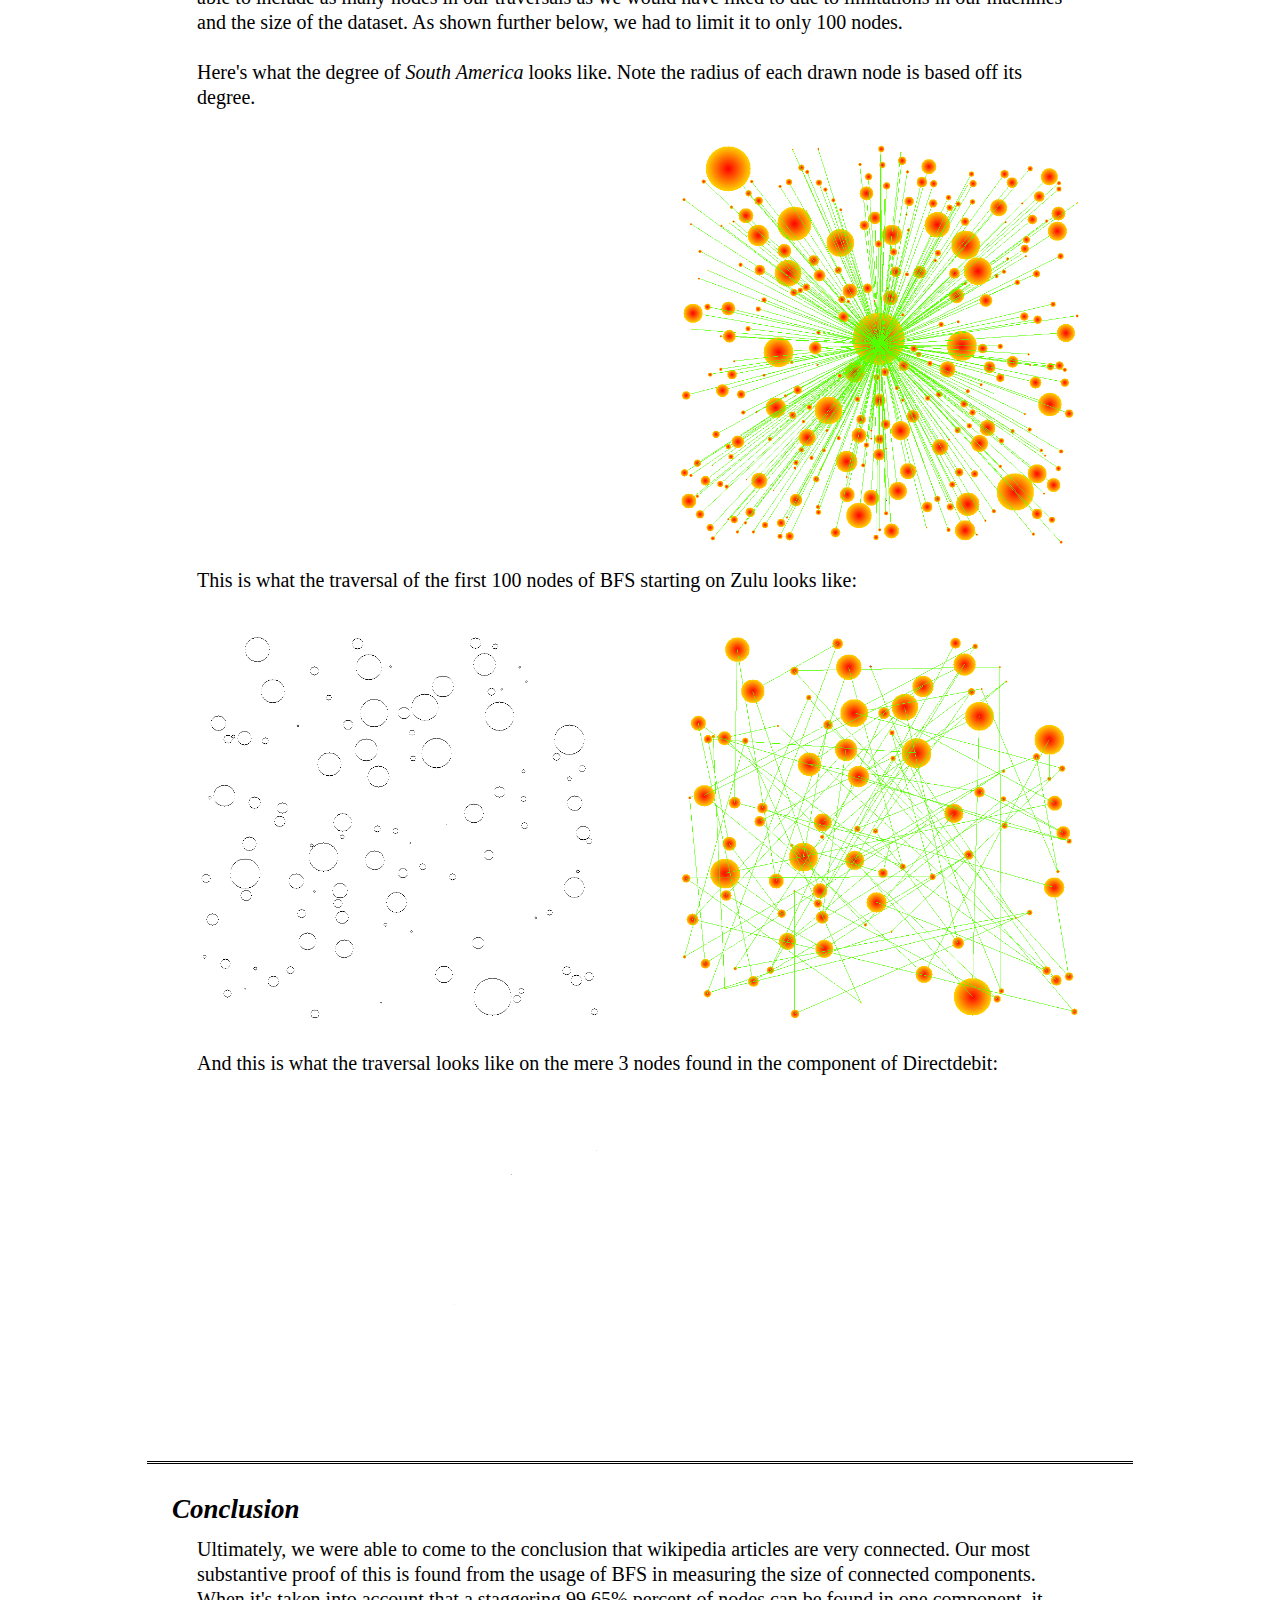
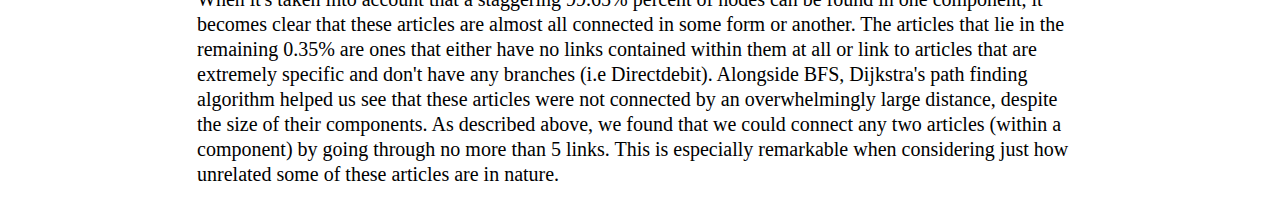
<file: wikipedia.html>
<!DOCTYPE html>

<!DOCTYPE html>
    <html lang="en">
    <head>
        <link rel="stylesheet" href="css/wikipedia.css">
        <link rel="icon" href="pictures/wikipedia icon.png"">
        <title> Wikipedia Analysis </title>
        <meta name="viewport" content="width=device-width,initial-scale=1.0">
    </head>

    <body>
        <div class = "container">
            <div class = "navbar"> 
                <p>
                    Wikipedia Analysis
                </p>

                <a href = "CS Resume.pdf" id = "resume"> Resume </a>
                <a href = mailto:"jrm15@illinois.edu" id = "email"> Contact </a>
                <a href = "https://github.com/jmorrissey23" id = "github"> GitHub </a>
                <a href = "index.html" id = "home"> Home </a>
            </div>

            <div class = "credits">
                Developed with Joe Tamualitis, Lev Sosani, and Siddhant Valanju
            </div>

            <div class = "intro">
                <p id = "i">
                    <br>
                    The main motivation for this project was to examine the inter-connectedness of wikipedia articles. We used a <a href = " http://snap.stanford.edu/data/ "> dataset</a> produced by Stanford that modeled wikipedia articles as nodes in a 
                    graph and the links between articles as edges. We implemented Dijkstra, Stoer-Wagner, and Breadth First Search to analyze the dataset. We also 
                    created visualizations using a barebones graphics library. This project was completed using C++ and the repository can be accessed <a href = "https://github.com/jmorrissey23/cryptic"> here</a>. 
                </p>
            </div>

            <p id = "header">
                Dijkstras' Algorithm
            </p>

            <div class = "dijkstra">
                <p id = "text">
                    Dijkstras algorithm is a simple shortest path algorithm that we used to examine optimal distances between articles.
                    Ultimately, we created two functions for the purpose of our analysis. One returned an integer representing the 
                    shortest path weight and the other returned a vector containing the path actually traversed between the two nodes. 
                    For the purpose of our work, the latter function (returning a vector), proved to be of far more sustinence, although 
                    the conclusions of both were ultimately transitively explanatory of each other as illustrated in the conclusion.

                    <br>
                    <br>
                    <b><i> Minimum Links Traversed </i></b>
                    <br>

                    This used the int function of dijkstras and was helpful in explaining the sheer level of connectivity throughout the 
                    nodes of the graph. For example, a short traversal from an article title Viking to one titled Glass encountered a 
                    staggering 181 links on its path of only 4 nodes.

                    <br>
                    <br>
                    <b><i> Shortest Node Path </i></b>
                    <br>

                    This used the vector function of dijkstras and was remarkable for understanding just how easy it was to connect any 
                    article in the graph. We hypothesized needing large traversals of 20+ nodes to connect seemingly unrelated topics but
                    our findings put connectivity distance into a new astounding perspective. We found that we were able to connect 
                    (arbitrarily) unrelated articles with a path of no greater than <b> 5 nodes </b>.
                </p>
            </div>

            <p id = "header">
                Stoer-Wagner
            </p>

            <div class = "stoer-wagner">
                <p id = "text">
                    Our primary idea behind utilizing Stoer-Wagner in our analysis was to be able to find to minimum cut edges that
                    could potentially illustrate the most signifigant links in the entire graph. We hoped that this finding would 
                    allude to especially important articles that played a massive role in connecting a vast number of other articles.

                    <br>
                    <br>
                    <b><i> Our Shortcoming </i></b>
                    <br>

                    We fell short of achieving our goal in using this algorithm on our dataset due to a simple oversight in its actual
                    runtime. Our implementation of Stoer-Wagner's minimum cut algorithm has a runtime of O(|V|^3), which isn't a daunting
                    runtime on a graph of around 100 nodes persay. However, our graph's primary connected component contains over 4000
                    nodes, which means that Stoer-Wagner would have taken over <b> 64,000,000,000 </b> (64 billion!) iterations to complete. Our 
                    virtual machine was simply not cut out for this task, and as a result, we felt short of actually being able to use it in 
                    the work of our analysis.
                </p>
            </div>

            <p id = "header">
                Breadth First Search
            </p>

            <div class = "bfs">
                <p id = "text">
                    We used BFS as a means to understand underlying connectivity by measuring the size of the graph's components. 
                    It didn't play a role in helping us see how individual pages connected to others, but rather, served as a tool
                     to see the span of connections starting from any one specific article. Our results were substantial, and we found 
                     that of the 4604 nodes in our dataset, <b> 4588 </b> were found to be in a single connected component.
                </p>
            </div>

            <p id = "header">
                Visualization
            </p>

            <div class = "visualization">
                <p id = "text">
                    On top of the three algorithms, we created gifs and images to visualize our findings. Unfortunately,
                    we weren't able to include as many nodes in our traversals as we would have liked to due to limitations in our
                    machines and the size of the dataset. As shown further below, we had to limit it to only 100 nodes.

                    <br> 
                    <br>
                    Here's what the degree of <i> South America </i> looks like. Note the radius of each drawn node is based off its degree.
                </p>
                
                
                <div class = "south-america">
                    <img src = "pictures/south america.gif" width = "400" height = "400" id = "one">
                    <img src = "pictures/still south america.png" width = "400" height = "400" id = "two">
                </div>

                <!-- <p id = "text">
                    Here's an image that'll put the size of 4604 nodes into perspective:
                </p> -->

                <!-- <img src = "/pictures/total nodes.png" width = "500" height = "500"> -->

                <br>

                <p id = "text">
                    This is what the traversal of the first 100 nodes of BFS starting on Zulu looks like:
                </p>

                <div class = "zulu">
                    <img src = "pictures/zulu traversal.gif" width = "400" height = "400" id = "one">
                    <img src = "pictures/zulu traversal still.png" width = "400" height = "400" id = "two">
                </div>

                <br> 

                <p id = "text">
                    And this is what the traversal looks like on the mere 3 nodes found in the component of Directdebit:
                </p>

                <div class = "three">
                    <img src = "pictures/triple.gif" width = "400" height = "350">
                </div>
            </div>

            <p id = "end">
                Conclusion
            </p>

            <div class = "conclusion">
                <p id = "text">
                    Ultimately, we were able to come to the conclusion that wikipedia articles
                    are very connected. Our most substantive proof of this is found from the usage of 
                    BFS in measuring the size of connected components. When it's taken into account that a 
                    staggering 99.65% percent of nodes can be found in one component, it becomes clear that 
                    these articles are almost all connected in some form or another. The articles that lie in 
                    the remaining 0.35% are ones that either have no links contained within them at all or link 
                    to articles that are extremely specific and don't have any branches (i.e Directdebit). 
                    Alongside BFS, Dijkstra's path finding algorithm helped us see that these articles were not 
                    connected by an overwhelmingly large distance, despite the size of their components. As 
                    described above, we found that we could connect any two articles (within a component) by 
                    going through no more than 5 links. This is especially remarkable when considering just how 
                    unrelated some of these articles are in nature.
                </p>
            </div>
            
        </div>
    </body>
</html>
</file>
<file: css/styles.css>
/* Import font */
@import url('https://fonts.googleapis.com/css2?family=Barlow');



.container {
    margin: auto;
    border-radius: 15px;
    width: 78%;
    background-color: white !important;
}


/* HEADER CSS */

.about {
    width: 100%;
    border-bottom: double;
    height: 100px;
}

.about p {
    transform: translateX(70px);
    font-style: italic;
    font-weight: bold;
    font-size: 45px;
    padding-top: 20px;
}

.about a {
    float: right;
    transform: translateY(-85px);
    font-size: 30px;
}

.about #resume {
    padding-left: 60px;
    padding-right: 60px;
}

.about #github {
    padding-right: 60px;
}

/* COMPOSITE AND BIO */

.pic {
    width: 100%;
    display: flex;
    justify-content: center;
}

.pic #composite {
    border-radius: 150px;   
}

.middle {
    display: block;
    margin: auto;
    border-bottom-style: double;
}

#bio {
    position: relative;
    width: 70%; 
    font-size: 25px;
    line-height: 30px;
    margin: auto;
}

.header {
    font-size: 30px;
    padding-left: 70px;
    font-style: italic;
    font-weight: bold;
}

/* LINK CSS */
a:link, a:visited {
    color: black;
}

a:hover {
    color: rgb(40, 143, 232);
}

/* PROJECT SECTION CSS */
.project1, .project2,.project3 {
    display: flex;
    justify-content: center;
    align-items: center;
    width: 100%;
    border-bottom-style: double;
}

.project4 {
    display: flex;
    justify-content: center;
    align-items: center;
    width: 100%;
}

#description {
    width: 40%;
    font-size: 25px;
    line-height: 30px;
    padding-right: 80px;
    transform: translateY(-20px);
}

#description-last {
    width: 40%;
    font-size: 25px;
    line-height: 30px;
    padding-right: 80px;
    transform: translateY(10px);
}

#ex {
    transform: translateY(-20px);
}

#exb {
    transform: translateY(-20px);
    border-radius: 10px;
}

#ex-last {
    transform: translateY(15px);
    border-radius: 10px;
}

.project5 {
    display: flex;
    justify-content: center;
    align-items: center;
    width: 100%;
    transform: translateY(-40px);
}

.footer {
    height: 20px;
    border-top-style: double;
    text-align: center;
    font-size: 20px;
    margin-top: 30px;
    margin-bottom: 30px;
    padding-top: 20px;
    transform: translateY(-40px);
}

/* CSS styles for tablets */
@media only screen and (max-width: 1100px) and (min-width: 600px) {
    /* HEADER CSS */

    .container {
        width: 85%;
    }

    .about p {
        font-style: italic;
        font-weight: bold;
        font-size: 40px;
        padding-top: 30px;
    }

    .about a {
        float: right;
        transform: translateY(-78px);
        font-size: 28px;
    }

    .about #resume {
        padding-left: 25px;
        padding-right: 40px;
    }

    .about #github {
        padding-right: 25px;
    }

    .header {
        font-size: 25px;
        transform: translateX(-30px);
        font-style: italic;
        font-weight: bold;
    }

    #bio {
        font-size: 20px;
    }
    #ex, #exb, #ex-last {
        width: 250px;
        height: 250px;
        transform: translateX(-10px);
    }

    #ex, #exb {
        margin-bottom: 25px;
    }

    #ex-last {
        margin-top: 25px;
    }

    #description, #description-last {
        font-size: 20px;
        padding-left: 10px;
    }
}
  
/* CSS styles for phones */
@media only screen and (max-width: 750px) and (min-width: 0px) {

    .container {
        width: 95%;
    }

    /* ABOUT ME HEADER */ 
    .about p {
        display: none;
    }

    .about{
        text-align: center;
        height: 70px;
        display: flex;
        align-content: center;
        flex-wrap: wrap;
        justify-content: center;
    }

    #bio {
        font-size: 20px;
        text-align: center;
        width: 90%;
    }

    /* GitHub, Contact, and Resume header hyperlinks */
    .about a {
        transform: translateY(0px);
        vertical-align: middle;
        font-size: 22px;
        text-align: center;
        float: none;
    }

    .about #resume {
        padding-left: 0px;
        padding-right: 50px;
    }

    .about #github {
        padding-right: 0px;
        padding-left: 50px;
    }

    /* Project description */
    #description, #description-last {
        font-size: 20px;
        width: 80%;
        padding-right: 0px;
    }
    
    .project1, .project2, .project3, .project4 {
        flex-direction: column-reverse;
        text-align: center;
    }

    /* Project pictures */
    #ex, #exb, #ex-last {
        width: 250px;
        height: 250px;
        transform: translateX(0px);
    }

    #ex, #exb {
        margin-bottom: 20px;
    }

    #ex-last {
        margin-top: 50px;
    }

    .header {
        font-size: 25px;
        font-style: italic;
        font-weight: bold;
        padding-bottom: 15px;
        padding-left: 0px;
        text-align: center;
    }
}
</file>
<file: css/hybrid-image.css>
/* Import font */
@import url('https://fonts.googleapis.com/css2?family=Barlow');

body {
    background-image: url("/pictures/website-background.jpg");
}

.container {
    margin: auto;
    border-radius: 15px;
    width: 1000px;
    background-color: white !important;
}

.navbar {
    height: 80px;
    vertical-align: center;
    border-bottom-style: double;
}

.navbar a {
    float: right;
    vertical-align: center;
    transform: translateY(-83px);
    font-size: 25px;
}

.navbar p {
    transform: translateX(25px);
    font-style: italic;
    font-weight: bold;
    font-size: 45px;
    padding-top: 20px;
}

a:link, a:visited {
    color: black;
}

a:hover {
    color: rgb(40, 143, 232);
}

.navbar #resume {
    padding-right: 60px;
}

.navbar #home, #email {
    padding-right: 50px;
}

.navbar #github {
    padding-right: 50px;
}

.credits {
    font-size: 20px;
    font-style: italic;
    padding-left: 25px;
    padding-top: 10px;
}

.intro {
    display: flex;
    width: 1000px;
    height: 400px;
    transform: translateY(-20px);
}

/* CSS styles for tablets */
@media only screen and (max-width: 820px) {

}
  
/* CSS styles for phones */
@media only screen and (max-width: 480px) {

}
</file>
<file: css/image-analogies.css>
/* Import font */
@import url('https://fonts.googleapis.com/css2?family=Barlow');

/* CHANGE THE WIDTH TO MAKE RESPONSIVE!!!!!  */ 

.container {
    margin: auto;
    border-radius: 15px;
    width: 78%;
    background-color: white !important;
}

.navbar {
    height: 80px;
    vertical-align: center;
    border-bottom-style: double;
}

.navbar a {
    float: right;
    vertical-align: center;
    transform: translateY(-83px);
    font-size: 25px;
}

.navbar p {
    transform: translateX(25px);
    font-style: italic;
    font-weight: bold;
    font-size: 45px;
    padding-top: 20px;
}

a:link, a:visited {
    color: black;
}

a:hover {
    color: rgb(40, 143, 232);
}

.navbar #resume {
    padding-right: 60px;
}

.navbar #home, #email {
    padding-right: 50px;
}

.navbar #github {
    padding-right: 50px;
}

.credits {
    font-size: 20px;
    font-style: italic;
    padding-left: 25px;
    padding-top: 20px;
    width: 100%;
    white-space: nowrap;
}

.intro {
    display: flex;
    align-items: center;
    width: 100%;
    /* transform: translateY(-20px); */
    border-bottom-style: double;
    overflow-wrap: normal;
    justify-content: center;
}

.intro #int {
    /* padding-left: 75px; */
    padding-right: 75px;
    font-size: 20px;
    width: 500px;
    vertical-align: center;
    line-height: 25px;
    /* transform: translateY(40px); */
}

.intro #boats {
    /* float: right; */
    /* padding-right: 20px; */
    margin-bottom: 20px;
    padding-left: 75px;
}

.project-intro {
    margin-top: 20px;
    padding-left: 25px;
    padding-top: 10px;
    font-style: italic;
    font-weight: bold;
    font-size: 40px;
    transform: translateY(-40px);
}

.implementation {
    border-bottom-style: double;
}

.implementation #first, #second, #third {
    font-size: 20px;
    line-height: 25px;
    padding-left: 25px;
    padding-right: 25px;
    transform: translateY(-40px);
}

.implementation #third {
    height: 25px;
}

.implementation img {
    vertical-align: center;
    transform: translateY(-40px);
}

.implementation #ia, #bm {
    display: block;
    margin: auto;
}


.outro, .transfer {
    transform: translateX(25px);
    font-style: italic;
    font-weight: bold;
    font-size: 45px;
    padding-top: 5px;

}

.results {
    border-bottom-style: double;
}

.results #fourth {
    font-size: 20px;
    line-height: 25px;
    padding-left: 25px;
    padding-right: 25px;
    transform: translateY(-10px);
}

.results #fifth {
    font-size: 25px;
    font-style: italic;
    font-weight: bold;
    line-height: 25px;
    padding-left: 25px;
    padding-right: 25px;
    transform: translateY(-10px);
}

.results img {
    transform: translateY(-10px);
    display: block;
    margin:auto;
}

.explanation #fourth {
    font-size: 20px;
    line-height: 25px;
    padding-left: 25px;
    padding-right: 25px;
    transform: translateY(-10px);
}

.explanation #fifth {
    font-size: 25px;
    font-style: italic;
    font-weight: bold;
    line-height: 25px;
    padding-left: 25px;
    padding-right: 25px;
    transform: translateY(-10px);
}

.explanation img {
    display: block;
    margin: auto;
    transform: translateY(-10px);
}

/* CSS styles for tablets */
@media only screen and (max-width: 1100px) and (min-width: 600px){
    /* HEADER CSS */
    .container {
        width: 85%;
    }

    /* Image Analogies Header */
    .navbar p {
        /* transform: translateX(25px); */
        font-style: italic;
        font-weight: bold;
        font-size: 30px;
        padding-top: 30px;
    }


    /* Home, GitHub, Contact, and Resume header hyperlinks */
    .navbar a {
        float: right;
        transform: translateY(-59px);
        font-size: 23px;
    }

    .navbar #resume {
        padding-right: 40px;
    }

    .navbar #email {
        padding-right: 25px;
    }

    .navbar #github {
        padding-right: 25px;
    }

    .navbar #home {
        padding-right: 25px;
    }

    .credits {
        font-size: 19px;
    }

    .header {
        font-size: 25px;
        transform: translateX(-30px);
        font-style: italic;
        font-weight: bold;
    }

    .intro {
        display: inline;
    }

    .intro #int {
        display: block;
        width: 85%;
        padding-left: 0px;
        padding-right: 0px;
        padding-top: 10px;
        font-size: 22px;
        line-height: 30px; 
        float: none;
        margin: auto;
    }

    .intro #boats {
        display: block;
        float: none;
        padding-right: 0px;
        padding-left: 0px;
        margin: auto;
        margin-bottom: 20px;
    }

    #r {
        width: 425px;
        height: 215px;
    }

    .project-intro {
        border-top-style: double;
        font-size: 32px;
    }

    .implementation #first, #second, #third{
        line-height: 30px; 
        font-size: 22px;
    }

    .implementation #ia {
        width: 420px;
        height: auto;
    }
    
    .implementation #third {
        height: 100px;
    }

    .outro, .transfer {
        font-size: 35px;
        padding-top: 10px;
    }

    .results #fourth, .explanation #fourth {
        line-height: 30px; 
        font-size: 22px;
    }

}
  
/* CSS styles for phones */
@media only screen and (max-width: 750px) and (min-width: 0px){

    .container {
        width: 95%;
    }

    .navbar {
        text-align: center;
    }

    .navbar p {
        transform: translateX(0px);
        text-align: center;
        width: 100%;
        font-style: italic;
        font-weight: bold;
        font-size: 35px;
        padding-top: 0px;
        height: 15px;
    }

    .navbar a {
        transform: translateY(0px);
        font-size: 20px;
        text-align: center;
        float: none;
    }

    .credits {
        white-space: normal;
        font-size: 18px;
        text-align: center;
        padding-left: 0px;
    }

    .navbar #resume {
        padding-right: 20px;
    }

    .navbar #email {
        padding-right: 20px;
    }

    .navbar #github {
        padding-right: 20px;
    }

    .navbar #home {
        padding-right: 0px;
    }

    .intro #boats {
        width: 325px;
        height: 325px;
    }

    .intro #int {
        text-align: center;
    }

    .intro #int {
        display: block;
        width: 90%;
        padding-left: 0px;
        padding-right: 0px;
        padding-top: 10px;
        float: none;
        margin: auto;
    }

    .intro #boats {
        display: block;
        float: none;
        padding-right: 0px;
        padding-left: 0px;
        margin: auto;
        margin-bottom: 20px;
    }

    .project-intro {
        font-size: 32px;
        text-align: center;
        padding-left: 0px;
        border-top-style: double;
    }

    .header {
        font-size: 25px;
        font-style: italic;
        font-weight: bold;
        padding-bottom: 15px;
    }

    .implementation #ia {
        width: 325px;
        height: 162px;
    }

    .implementation #bm {
        width: 325px;
        height: 148px;
    }

    
    .implementation #first, #second, #third, #fourth, #fifth {
        text-align: center;
    }

    .intro {
        display: inline;
        margin-bottom: 100px;
    }

    .implementation #third {
        height: 180px;
    }

    .outro, .transfer{
        font-size: 32px;
        text-align: center;
        padding-left: 0px;
        transform: translateX(0px);
        padding-right: 0px;
    }

    #r {
        width: 325px;
        height: 165px;
    }

    .explanation #solo {
        width: 325px;
    }
}
</file>
<file: css/lighting.css>
/* Import font */
@import url('https://fonts.googleapis.com/css2?family=Barlow');


.container {
    margin: auto;
    border-radius: 15px;
    width: 78%;
    background-color: white !important;
}

.navbar {
    height: 80px;
    vertical-align: center;
    border-bottom-style: double;
}

.navbar a {
    float: right;
    vertical-align: center;
    transform: translateY(-83px);
    font-size: 25px;
}

.navbar p {
    transform: translateX(25px);
    font-style: italic;
    font-weight: bold;
    font-size: 45px;
    padding-top: 20px;
}

a:link, a:visited {
    color: black;
}

a:hover {
    color: rgb(40, 143, 232);
}

.navbar #resume {
    padding-right: 60px;
}

.navbar #home, #email {
    padding-right: 50px;
}

.navbar #github {
    padding-right: 50px;
}

.header {
    margin-top: 20px;
    padding-left: 25px;
    padding-top: 10px;
    font-style: italic;
    font-weight: bold;
    font-size: 27px;
    transform: translateY(-5px);
}

.intro {
    width: 100%;
    display: flex;
    justify-content: center;
    align-items: center;
    transform: translateY(-50px);
    border-bottom-style: double;
}

#int {
    font-size: 20px;
    line-height: 30px;
    width: 75%;
    margin-bottom: 40px;
}

#nh, #wh, #ch {
    transform: translateY(-50px);
}

.naive, .weighted, .camera {
    transform: translateY(-50px);
    display: flex;
    align-items: center;
    justify-content: center;
    border-bottom-style: double;
}

.naive p, .weighted p, .camera p {
    width: 50%;
    font-size: 20px;
    line-height: 30px;
    padding-right: 25px;
}

.naive img, .weighted img, .camera img {
    padding-right: 25px;
    transform: translateY(-20px);
}

.summary p {
    width: 75%;
    display: block;
    margin: auto;
    font-size: 20px;
    line-height: 30px;
    transform: translateY(-20px);
    padding-bottom: 10px;
}

.summary #text {
    display: block;
    margin: auto;
    padding-bottom: 20px;
}

.summary #pic {
    display: block;
    margin: auto;
}

.summary, .environment {
    border-bottom-style: double;
}

.environment #description, .render #description {
    width: 75%;
    display: block;
    margin: auto;
    font-size: 20px;
    line-height: 30px;
    padding-bottom: 20px;
    padding-top: 15px;
}

.environment img {
    display: block;
    margin: auto;
    padding-bottom: 20px;
}

.background img, .final-img img {
    display: block;
    margin: auto;
}

.background p, .final-img p {
    font-size: 20px;
    font-style: italic;
    display: flex;
    justify-content: center;
    transform: translateY(-20px);
}

.blender {
    display: flex;
    justify-content: center;
}

.blender-empty p {
    font-size: 20px;
    font-style: italic;
    padding-left: 105px;
    transform: translateY(-10px);
}

.blender-empty img {
    padding-right: 20px;
}

.blender-full p {
    font-size: 20px;
    font-style: italic;
    padding-left: 125px;
    transform: translateY(-10px);
}

.blender-full img {
    padding-left: 20px;
}

/* CSS styles for tablets */
@media only screen and (max-width: 1100px) and (min-width: 600px) {
    .container {
        width: 85%;
    }
    .navbar p {
        /* transform: translateX(25px); */
        font-style: italic;
        font-weight: bold;
        font-size: 30px;
        padding-top: 30px;
    }

    .navbar a {
        float: right;
        transform: translateY(-58px);
        font-size: 22px;
    }

    .navbar #resume {
        padding-right: 40px;
    }

    .navbar #email {
        padding-right: 25px;
    }

    .navbar #github {
        padding-right: 25px;
    }

    .navbar #home {
        padding-right: 25px;
    }

    .header {
        font-size: 25px;
    }

    .intro p {
        padding-top: 30px;
    }

    .naive, .weighted, .camera {
        display: inline;
    }

    .naive p, .weighted p, .camera p{
        width: 80%;
        display: block;
        margin: auto;
        transform: translateY(-30px);
    }

    .naive img, .weighted img, .camera img {
        display: block;
        padding-right: 0px;
        margin: auto;
        transform: translateY(0px);
        padding-bottom: 60px;
        /* width: 250px;
        height: 250px; */
    }

    #wh {
        border-top-style: double;
        padding-top: 20px;
    }

    #ch {
        border-top-style: double;
        padding-top: 20px;
    }

    .summary #pic {
        width: 600px;
        height: 183px;
    }

    .summary #text {
        width: 500px;
        height: 50px;
    }

    
    .blender-empty p {
        padding-left: 43px;
    }
    
    .blender-empty img,  .blender-full img {
        width: 300px;
        height: 300px;
    }
    
    .blender-full p {
        padding-left: 80px;
    }
    
   
}
  
/* CSS styles for phones */
@media only screen and (max-width: 750px) and (min-width: 0px) {
    .container {
        width: 95%;
    }

    .navbar {
        text-align: center;
    }

    .navbar p {
        transform: translateX(0px);
        text-align: center;
        width: 100%;
        font-style: italic;
        font-weight: bold;
        font-size: 35px;
        padding-top: 0px;
        height: 15px;
    }

    .navbar a {
        transform: translateY(0px);
        font-size: 20px;
        text-align: center;
        float: none;
    }

    .navbar #resume {
        padding-right: 20px;
    }

    .navbar #email {
        padding-right: 20px;
    }

    .navbar #github {
        padding-right: 20px;
    }

    .navbar #home {
        padding-right: 0px;
    }

    
    .header {
        font-size: 25px;
    }

    .intro p {
        padding-top: 30px;
        width: 90%;
    }

    .intro {
        transform: translateY(-29px);
        text-align: center;
    }

    .header {
        text-align: center;
        padding-left: 0px;
    }

    #description {
        text-align: center;
        padding-left: 0px;
        padding-right: 0px;
        width: 100%;
    }

    .naive, .weighted, .camera {
        display: inline;
    }

    .naive p, .weighted p, .camera p{
        width: 80%;
        display: block;
        margin: auto;
        transform: translateY(-30px);
    }

    .naive img  {
        display: block;
        padding-right: 0px;
        margin: auto;
        transform: translateY(0px);
        padding-bottom: 60px;
        /* width: 250px;
        height: 250px; */
    }

    .weighted img, .camera img {
        display: block;
        padding-right: 0px;
        margin: auto;
        transform: translateY(0px);
        padding-bottom: 50px;
        /* width: 250px;
        height: 250px; */
    }

    #wh {
        border-top-style: double;
        padding-top: 20px;
    }

    #ch {
        border-top-style: double;
        padding-top: 20px;
    }

    .summary #pic {
        width: 325px;
        height: 100px;
    }

    .summary #text {
        width: 325px;
        height: 45px;
    }

    .environment img {
        width: 325px;
        height: 180px;
    }

    .blender {
        display: inline;
    }

    .blender-empty, .blender-full {
        display: block;
        margin: auto;
    }

    .background img, .final-img img {
        width: 325px;
        height: 325px;
    }

    .blender-empty img {
        padding-right: 0px;
        display: block;
        margin: auto;
        width: 325px;
        height: 325px;
    }

    .blender-empty p, .blender-full p{
        padding-left: 0px;
        display: flex;
        justify-content: center;
        transform: translateY(0px);
    }

    .blender-full img {
        padding-left: 0px;
        display: block;
        margin: auto;
        width: 325px;
        height: 325px;
    }
}
</file>
<file: css/texture-synthesis.css>
/* Import font */
@import url('https://fonts.googleapis.com/css2?family=Barlow');



.container {
    margin: auto;
    border-radius: 15px;
    width: 78%;
    background-color: white !important;
}

.navbar {
    height: 80px;
    vertical-align: center;
    border-bottom-style: double;
}

.navbar a {
    float: right;
    vertical-align: center;
    transform: translateY(-83px);
    font-size: 25px;
}

.navbar p {
    transform: translateX(40px);
    font-style: italic;
    font-weight: bold;
    font-size: 45px;
    padding-top: 20px;
}

a:link, a:visited {
    color: black;
}

a:hover {
    color: rgb(40, 143, 232);
}

.navbar #resume {
    padding-right: 60px;
}

.navbar #home, #email {
    padding-right: 50px;
}

.navbar #github {
    padding-right: 50px;
}

.intro {
    display: flex;
    justify-content: center;
    width: 100%;
    border-bottom-style: double;
}

.header {
    margin-top: 20px;
    padding-left: 25px;
    padding-top: 10px;
    font-style: italic;
    font-weight: bold;
    font-size: 27px;
    transform: translateY(-5px);
}

#int {
    font-size: 20px;
    line-height: 30px;
    width: 75%;
    transform: translateY(-35px);
}

.random, .overlap, .seam, .results {
    border-bottom-style: double;
}

.random, .overlap, .seam {
    display: flex;
    justify-content: center;
    align-items: center;
}

.random p, .overlap p, .seam p {
    width: 50%;
    font-size: 20px;
    line-height: 30px;
    padding-right: 10px;
    padding-left: 25px;
}

.random img {
    margin-bottom: 20px;
}

#rand-out {
    padding-right: 20px;
}

.rand-images, .overlap-images, .seam-images {
    display: flex;
    justify-content: center;
}

.seam img {
    margin-bottom: 30px;
}

.seam #rand-in {
    transform: translateY(-4px);
}

.first, .second {
    display: flex;
    justify-content: center;
    align-items: center;
}

#rand-in {
    padding-right: 15px;
}

.second {
    margin-bottom: 40px;
}

.synthesis {
    display: flex;
    justify-content: center;
    width: 100%;
}

.synthesis p {
    font-size: 20px;
    line-height: 30px;
    width: 75%;
}

.images {
    display: flex;
    justify-content: center;
}

.images p, .last p {
    font-size: 20px;
    font-style: italic;
}

.input img {
    padding-right: 20px;
}

.guidance img {
    padding-left: 20px;
}

.input p {
    transform: translateY(-20px);
    padding-left: 100px;
}

.guidance p {
    padding-left: 130px;
    transform: translateY(-20px);
}

.outer {
    display: flex;
    justify-content: center;
}

.last img {
    border-radius: 5px;
}

.last p {
    padding-left: 100px;
    transform: translateY(-10px);
}

/* CSS styles for tablets */
@media only screen and (max-width: 1100px) and (min-width: 600px) {
    /* HEADER CSS */
    .container {
        width: 85%;
    }
    .navbar p {
        /* transform: translateX(25px); */
        font-style: italic;
        font-weight: bold;
        font-size: 30px;
        padding-top: 30px;
    }

    .navbar a {
        float: right;
        transform: translateY(-59px);
        font-size: 22px;
    }

    .navbar #resume {
        padding-right: 40px;
    }

    .navbar #email {
        padding-right: 25px;
    }

    .navbar #github {
        padding-right: 25px;
    }

    .navbar #home {
        padding-right: 25px;
    }

    .header {
        font-size: 25px;
    }

    #int {
        font-size: 20px;
        padding-top: 10px;
    }

    .random, .overlap, .seam {
        display: inline;
        border-bottom-style: none;
    }

    .random #description, .overlap #description, .seam #description {
        width: 90%;
        padding-top: 10px;
        display: block;
        margin: auto;
    }

    .random #rand-in {
        padding-left: 0px;
    }

    .random #rand-out {
        padding-right: 0px;
    }

    .rand-images, .overlap-images, .seam-images {
        padding-top: 10px;
    }

    #oh, #sh, #ah {
        border-top-style: double;
        padding-top: 20px;
    }

    .synthesis #description {
        width: 90%;
        display: block;
        margin: auto;
    }

    .first #gold-in {
        width: 200px;
        height: 120px;
    }

    .first #gold-out {
        width: 240px;
        height: 240px;
    }

    .second #tile-in {
        width: 200px;
        height: 200px;
    }

    .second #tile-out {
        width: 240px;
        height: 230px;
    }
}
  
/* CSS styles for phones */
@media only screen and (max-width: 750px) and (min-width: 0px) {
    .container {
        width: 95%;
    }

    .navbar {
        text-align: center;
    }

    .navbar p {
        transform: translateX(0px);
        text-align: center;
        width: 100%;
        font-style: italic;
        font-weight: bold;
        font-size: 35px;
        padding-top: 0px;
        height: 15px;
    }

    .navbar a {
        transform: translateY(0px);
        font-size: 20px;
        text-align: center;
        float: none;
    }

    .navbar #resume {
        padding-right: 20px;
    }

    .navbar #email {
        padding-right: 20px;
    }

    .navbar #github {
        padding-right: 20px;
    }

    .navbar #home {
        padding-right: 0px;
    }

    .header {
        font-size: 25px;
        text-align: center;
        padding-left: 0px;
    }

    #int {
        font-size: 20px;
        text-align: center;
        width: 90%;
        transform: translateY(0px);
    }

    .random, .overlap, .seam {
        display: inline;
        border-bottom-style: none;
    }

    .random #description, .overlap #description, .seam #description {
        width: 90%;
        text-align: center;
        padding-left: 0px;
        padding-top: 10px;
        display: block;
        margin: auto;
    }

    .random #rand-in {
        padding-left: 0px;
        width: 160px;
        height: 160px;
    }

    .random #rand-out {
        padding-right: 0px;
        width: 160px;
        height: 160px;
    }

    .rand-images, .overlap-images, .seam-images {
        padding-top: 10px;
    }

    .random img, .overlap img, .seam img {
        width: 160px;
        height: 160px;
    }

    #oh, #sh, #ah {
        border-top-style: double;
        padding-top: 20px;
    }

    .synthesis #description {
        width: 90%;
        display: block;
        margin: auto;
    }

    .first, .second, .images {
        display: block;
        text-align: center;
    }
    
    .first #gold-in {
        width: 200px;
        height: 120px;
    }

    .first #gold-out {
        width: 240px;
        height: 240px;
    }

    .second #tile-in {
        width: 200px;
        height: 200px;
    }

    .second #tile-out {
        width: 240px;
        height: 230px;
    }

    .input img {
        width: 300px;
        height: 300px;
        padding-left: 0px;
    }

    .guidance img {
        width: 300px;
        height: 300px;
        padding-left: 0px;
        padding-right: 30px;
    }

    .input p {
        transform: translateY(-20px);
        padding-left: 0px;
    }
    
    .guidance p {
        padding-left: 0px;
        transform: translateY(-20px);
    }

    .synthesis #description {
        text-align: center;
        width: 90%;
    }
}
</file>
<file: css/wikipedia.css>
/* Import font */
@import url('https://fonts.googleapis.com/css2?family=Barlow');


.container {
    margin: auto;
    border-radius: 15px;
    width: 78%;
    background-color: white !important;
}

.navbar {
    height: 80px;
    vertical-align: center;
    border-bottom-style: double;
}

.navbar a {
    float: right;
    vertical-align: center;
    transform: translateY(-83px);
    font-size: 24px;
}

.navbar p {
    transform: translateX(25px);
    font-style: italic;
    font-weight: bold;
    font-size: 45px;
    padding-top: 20px;
}

a:link, a:visited {
    color: black;
}

a:hover {
    color: rgb(40, 143, 232);
}

.navbar #resume {
    padding-right: 60px;
}

.navbar #home, #email {
    padding-right: 50px;
}

.navbar #github {
    padding-right: 50px;
}

.credits {
    font-size: 20px;
    font-style: italic;
    padding-left: 25px;
    padding-top: 10px;
    white-space: nowrap;
}

#i {
    padding-left: 50px;
    padding-right: 50px;
    font-size: 20px;
    line-height: 25px;
    transform: translateY(-15px);
}

#text {
    padding-left: 50px;
    padding-right: 50px;
    font-size: 20px;
    line-height: 25px;
    transform: translateY(-15px);
}

#header {
    margin-top: 20px;
    padding-left: 25px;
    padding-top: 10px;
    font-style: italic;
    font-weight: bold;
    font-size: 27px;
    transform: translateY(-5px);
}

.south-america, .zulu {
    display: flex;
    justify-content: center;
}

#one {
    padding-right: 40px;
}

#two {
    padding-left: 40px;
}

.three img{
    display: block;
    margin: auto;
}

#end {
    margin-top: 20px;
    padding-left: 25px;
    padding-top: 10px;
    font-style: italic;
    font-weight: bold;
    font-size: 27px;
}



.intro, .dijkstra, .stoer-wagner, .bfs, .visualization {
    border-bottom-style: double;
}

/* CSS styles for tablets */
@media only screen and (max-width: 1225px) and (min-width: 600px){
    /* HEADER CSS */
    .container {
        width: 85%;
    }
    .navbar p {
        /* transform: translateX(25px); */
        font-style: italic;
        font-weight: bold;
        font-size: 33px;
        padding-top: 30px;
    }

    .navbar a {
        float: right;
        transform: translateY(-64px);
        font-size: 21px;
    }

    .navbar #resume {
        padding-right: 40px;
    }

    .navbar #email {
        padding-right: 25px;
    }

    .navbar #github {
        padding-right: 25px;
    }

    .navbar #home {
        padding-right: 25px;
    }

    .credits {
        font-size: 20px;
    }

    .header {
        font-size: 25px;
        transform: translateX(-30px);
        font-style: italic;
        font-weight: bold;
    }

    .south-america, .zulu {
        display: inline;
    }
    
    .south-america #one {
        display: block;
        margin: auto;
        padding-right: 0px;
        padding-bottom: 20px;
    }

    .south-america #two {
        display: block;
        margin: auto;
        padding-left: 0px;
    }

    .zulu #one {
        display: block;
        margin: auto;
        padding-right: 0px;
        padding-bottom: 20px;
    }

    .zulu #two {
        display: block;
        margin: auto;
        padding-left: 0px;
    }
    
}
  
/* CSS styles for phones */
@media only screen and (max-width: 800px) and (min-width: 0px){

    .container {
        width: 95%;
    }

    .navbar {
        text-align: center;
    }

    .navbar p {
        transform: translateX(0px);
        text-align: center;
        width: 100%;
        font-style: italic;
        font-weight: bold;
        font-size: 35px;
        padding-top: 0px;
        height: 15px;
    }

    .navbar a {
        transform: translateY(0px);
        font-size: 20px;
        text-align: center;
        float: none;
    }

    .credits {
        white-space: normal;
        font-size: 18px;
        text-align: center;
        padding-left: 0px;
    }

    .intro {
        transform: translateY(-15px);
        text-align: center;
        padding-left: 0px;
        padding-right: 0px;
        width: 100%;
    }

    .navbar #resume {
        padding-right: 20px;
    }

    .navbar #email {
        padding-right: 20px;
    }

    .navbar #github {
        padding-right: 20px;
    }

    .navbar #home {
        padding-right: 0px;
    }

    #header, #end {
        font-size: 30px;
        font-style: italic;
        font-weight: bold;
        padding-bottom: 15px;
        text-align: center;
        padding-top: 0px;
        padding-left: 0px;
    }

    #text {
        transform: translateY(-25px);
    }

    #i, #text {
        padding-left: 0px;
        padding-right: 0px
    }

    .dijkstra, .stoer-wagner, .bfs, .visualization, .conclusion {
        text-align: center;
    }

    .south-america, .zulu {
        display: inline;
    }
    
    .south-america #one {
        display: block;
        margin: auto;
        padding-right: 0px;
        padding-bottom: 20px;
    }

    .south-america #two {
        display: block;
        margin: auto;
        padding-left: 0px;
    }

    .zulu #one {
        display: block;
        margin: auto;
        padding-right: 0px;
        padding-bottom: 20px;
    }

    .zulu #two {
        display: block;
        margin: auto;
        padding-left: 0px;
    }

    #one, #two {
        width: 325px;
        height: 325px
    }
}
</file>
